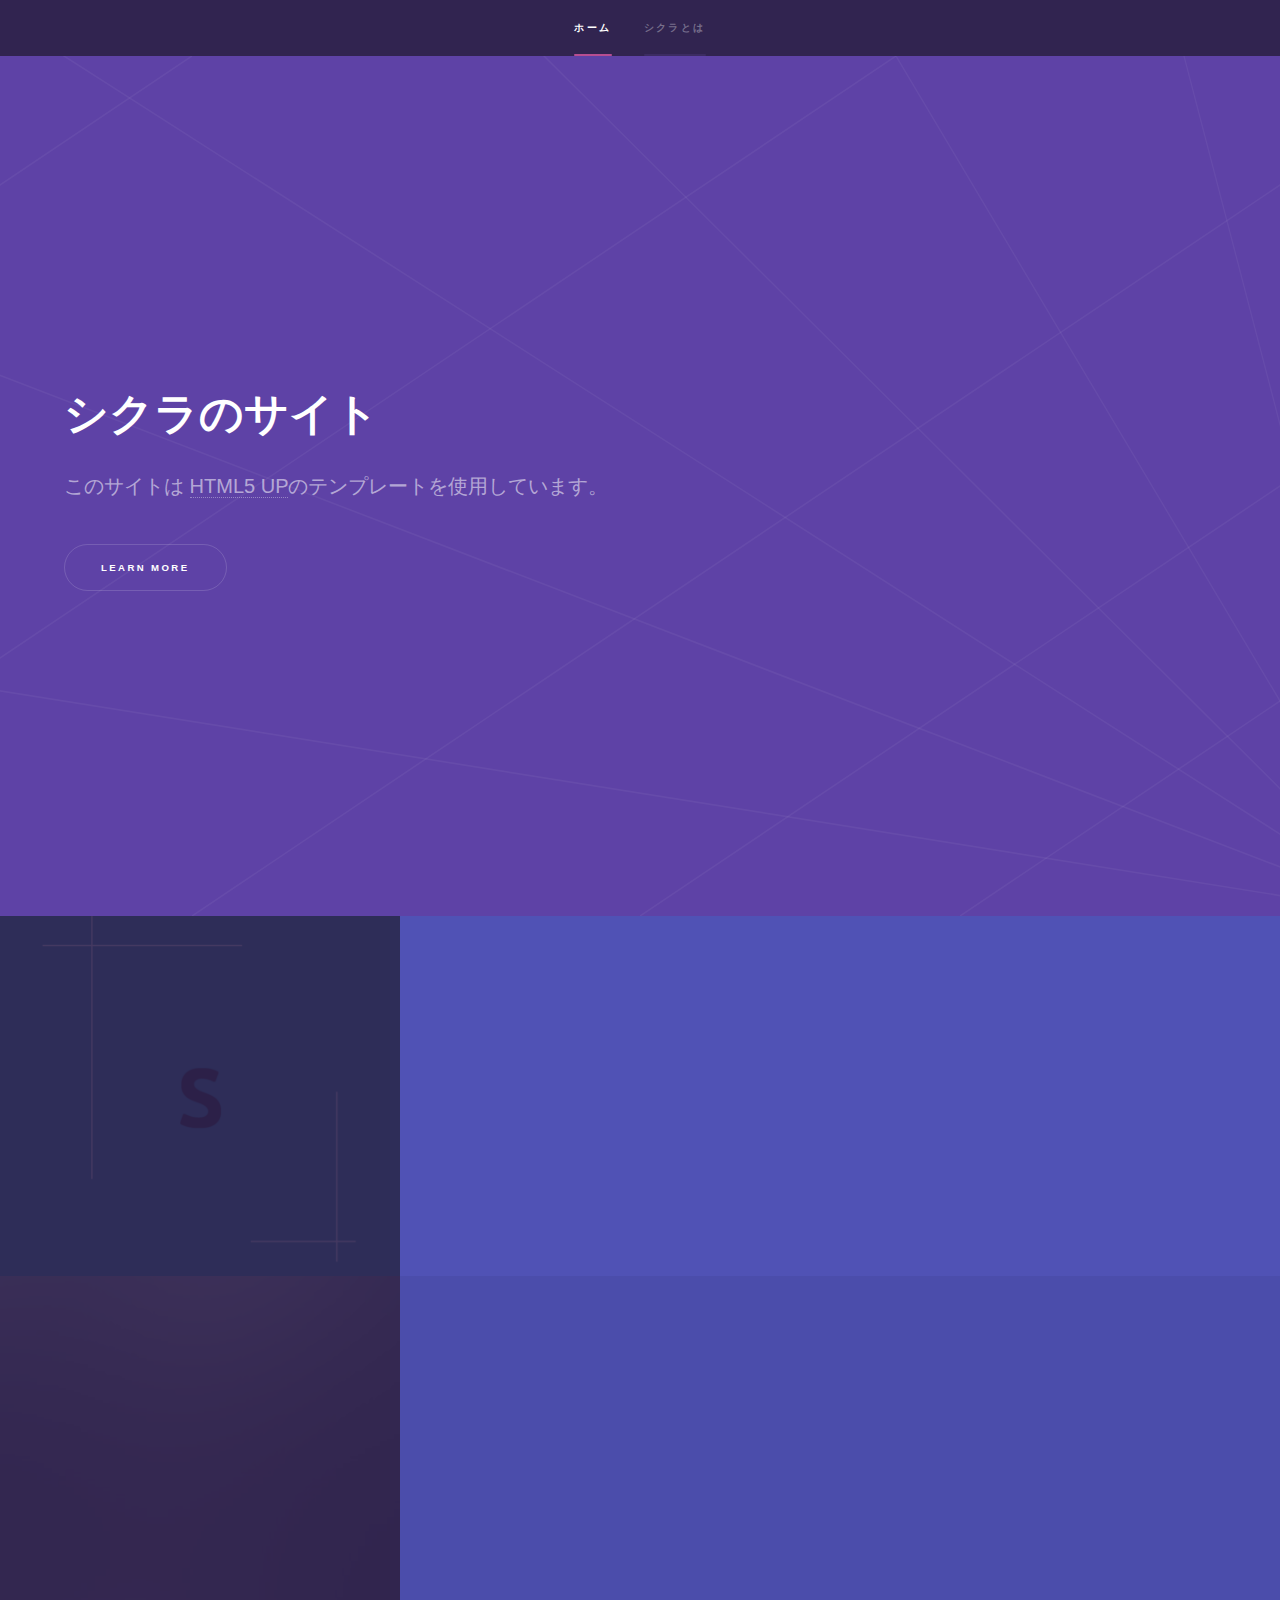
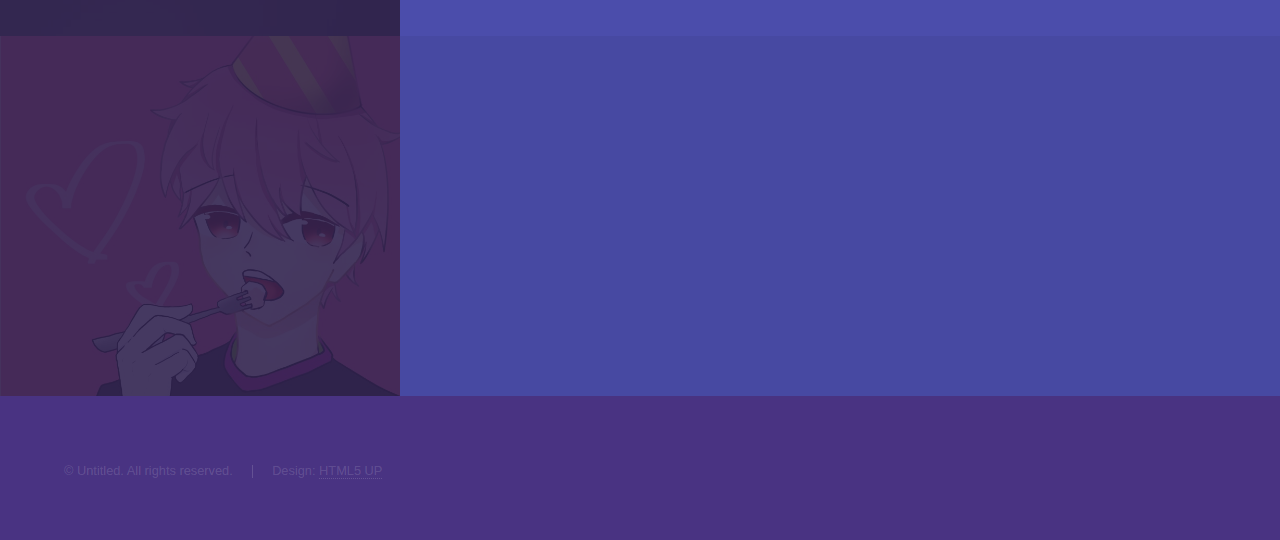
<file: index.html>
<!DOCTYPE HTML>
<!--
	Hyperspace by HTML5 UP
	html5up.net | @ajlkn
	Free for personal and commercial use under the CCA 3.0 license (html5up.net/license)
-->
<html>
	<head>
		<title>Sikura</title>
		<meta charset="utf-8" />
		<meta name="viewport" content="width=device-width, initial-scale=1, user-scalable=no" />
		<link rel="stylesheet" href="assets/css/main.css" />
		<noscript><link rel="stylesheet" href="assets/css/noscript.css" /></noscript>
	</head>
	<body class="is-preload">

		<!-- Sidebar -->
			<section id="sidebar">
				<div class="inner">
					<nav>
						<ul>
							<li><a href="#intro">ホーム</a></li>
							<li><a href="#one">シクラとは</a></li>
						</ul>
					</nav>
				</div>
			</section>

		<!-- Wrapper -->
			<div id="wrapper">

				<!-- Intro -->
					<section id="intro" class="wrapper style1 fullscreen fade-up">
						<div class="inner">
							<h1>シクラのサイト</h1>
							<p>このサイトは <a href="http://html5up.net">HTML5 UP</a>のテンプレートを使用しています。</p>
							<ul class="actions">
								<li><a href="#one" class="button scrolly">Learn more</a></li>
							</ul>
						</div>
					</section>

				<!-- One -->
					<section id="one" class="wrapper style2 spotlights">
						<section>
							<a href="#" class="image"><img src="images/icon.png" alt="" data-position="center center" /></a>
							<div class="content">
								<div class="inner">
									<h2>シクラ</h2>
									<p>そこら辺にいるネット活動をしている一般人</p>
								</div>
							</div>
						</section>
						<section>
							<a href="#" class="image"><img src="images/pic02.jpg" alt="" data-position="top center" /></a>
							<div class="content">
								<div class="inner">
									<h2>活動場</h2>
									<p>YouTubeとTwitter、Mirrativ、Github(あんま使わない)などで活動している</p>
									<ul class="actions">
										<li><a href="netarea.html" class="button">Learn more</a></li>
									</ul>
								</div>
							</div>
						</section>
                                                <section>
							<a href="#" class="image"><img src="images/ED6BC554-BAB8-4AC9-B01A-A2738D87E5CD.png" alt="" data-position="top center" /></a>
							<div class="content">
								<div class="inner">
									<h2>イラスト</h2>
									<p>12/28私の誕生日の時にイラストをちゃのるさんが描いてくださいました。ありがとうございますm(_ _)m</p>
									<ul class="actions">
										<li><a href="Illust1.html" class="button">フルはこちら</a></li>
									</ul>
								</div>
							</div>
						</section>

					</section>
			</div>

		<!-- Footer -->
			<footer id="footer" class="wrapper style1-alt">
				<div class="inner">
					<ul class="menu">
						<li>&copy; Untitled. All rights reserved.</li><li>Design: <a href="http://html5up.net">HTML5 UP</a></li>
					</ul>
				</div>
			</footer>

		<!-- Scripts -->
			<script src="assets/js/jquery.min.js"></script>
			<script src="assets/js/jquery.scrollex.min.js"></script>
			<script src="assets/js/jquery.scrolly.min.js"></script>
			<script src="assets/js/browser.min.js"></script>
			<script src="assets/js/breakpoints.min.js"></script>
			<script src="assets/js/util.js"></script>
			<script src="assets/js/main.js"></script>

	</body>
</html>
</file>
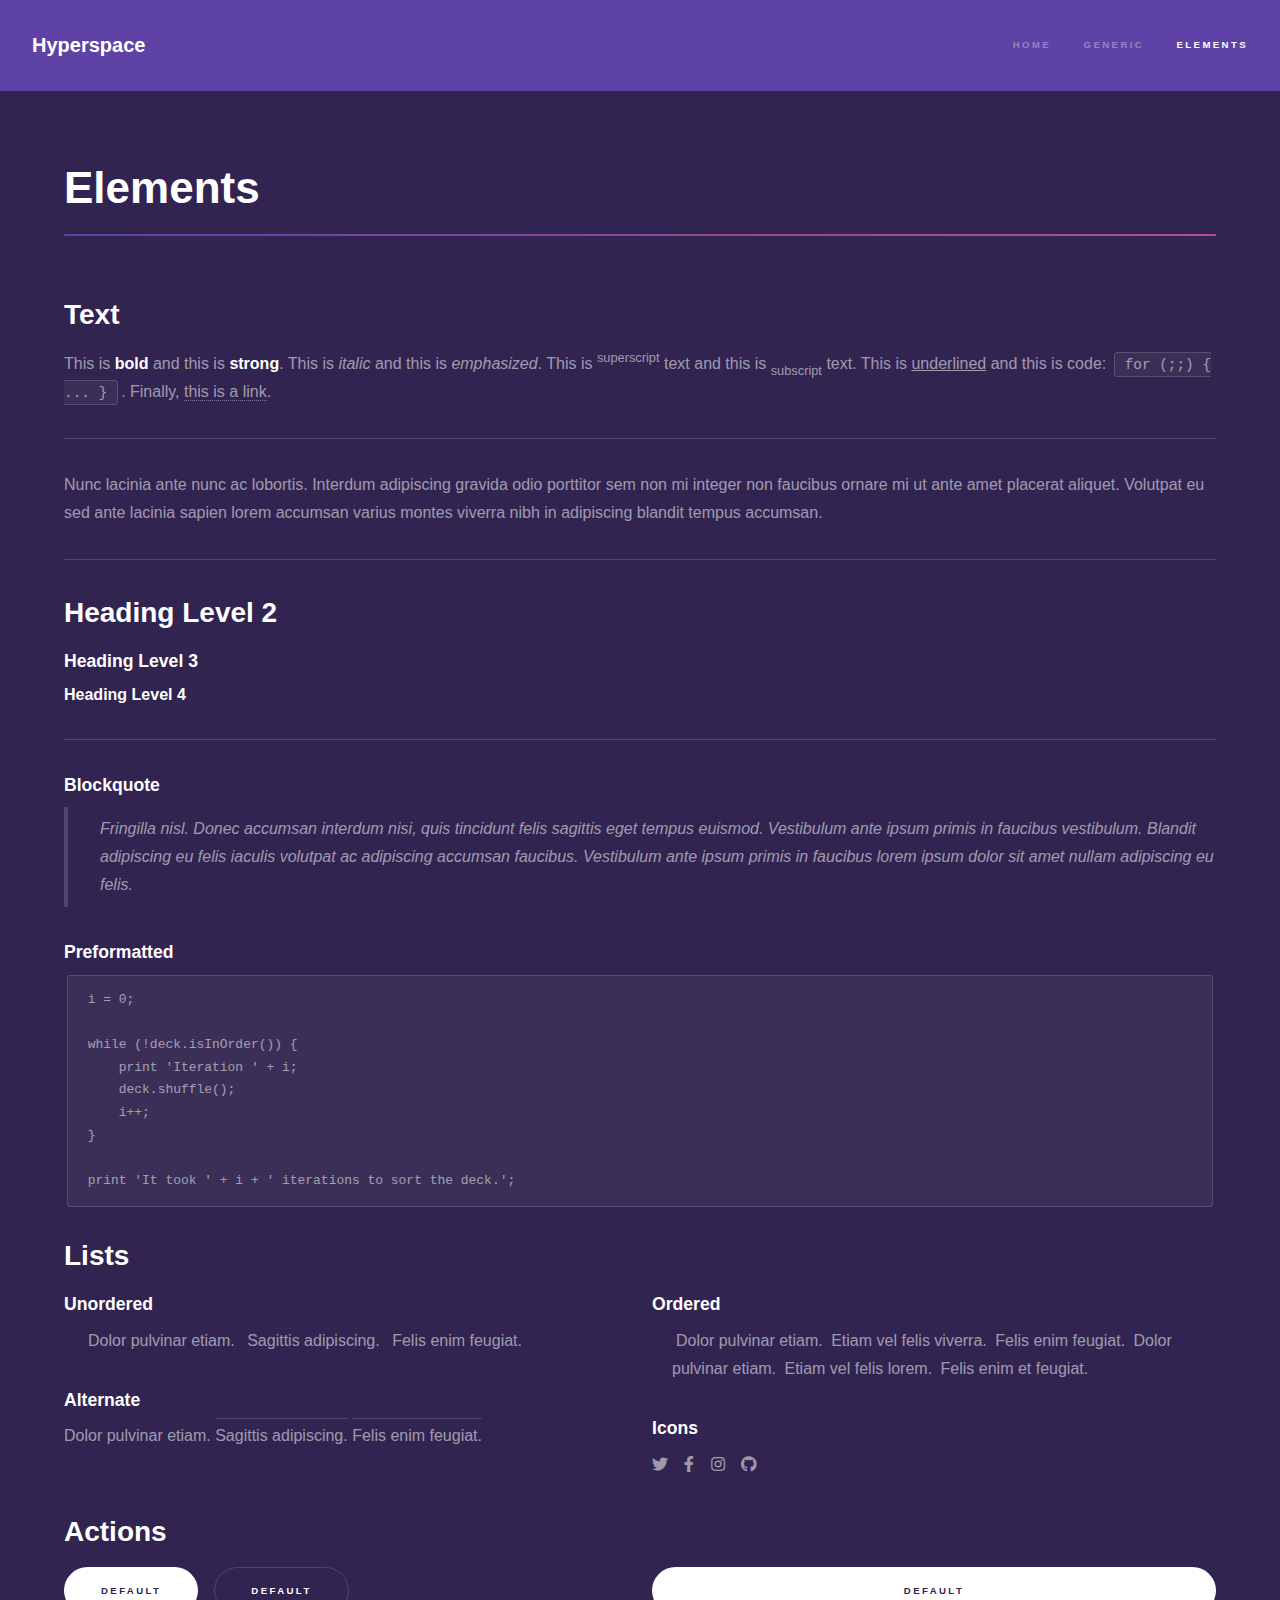
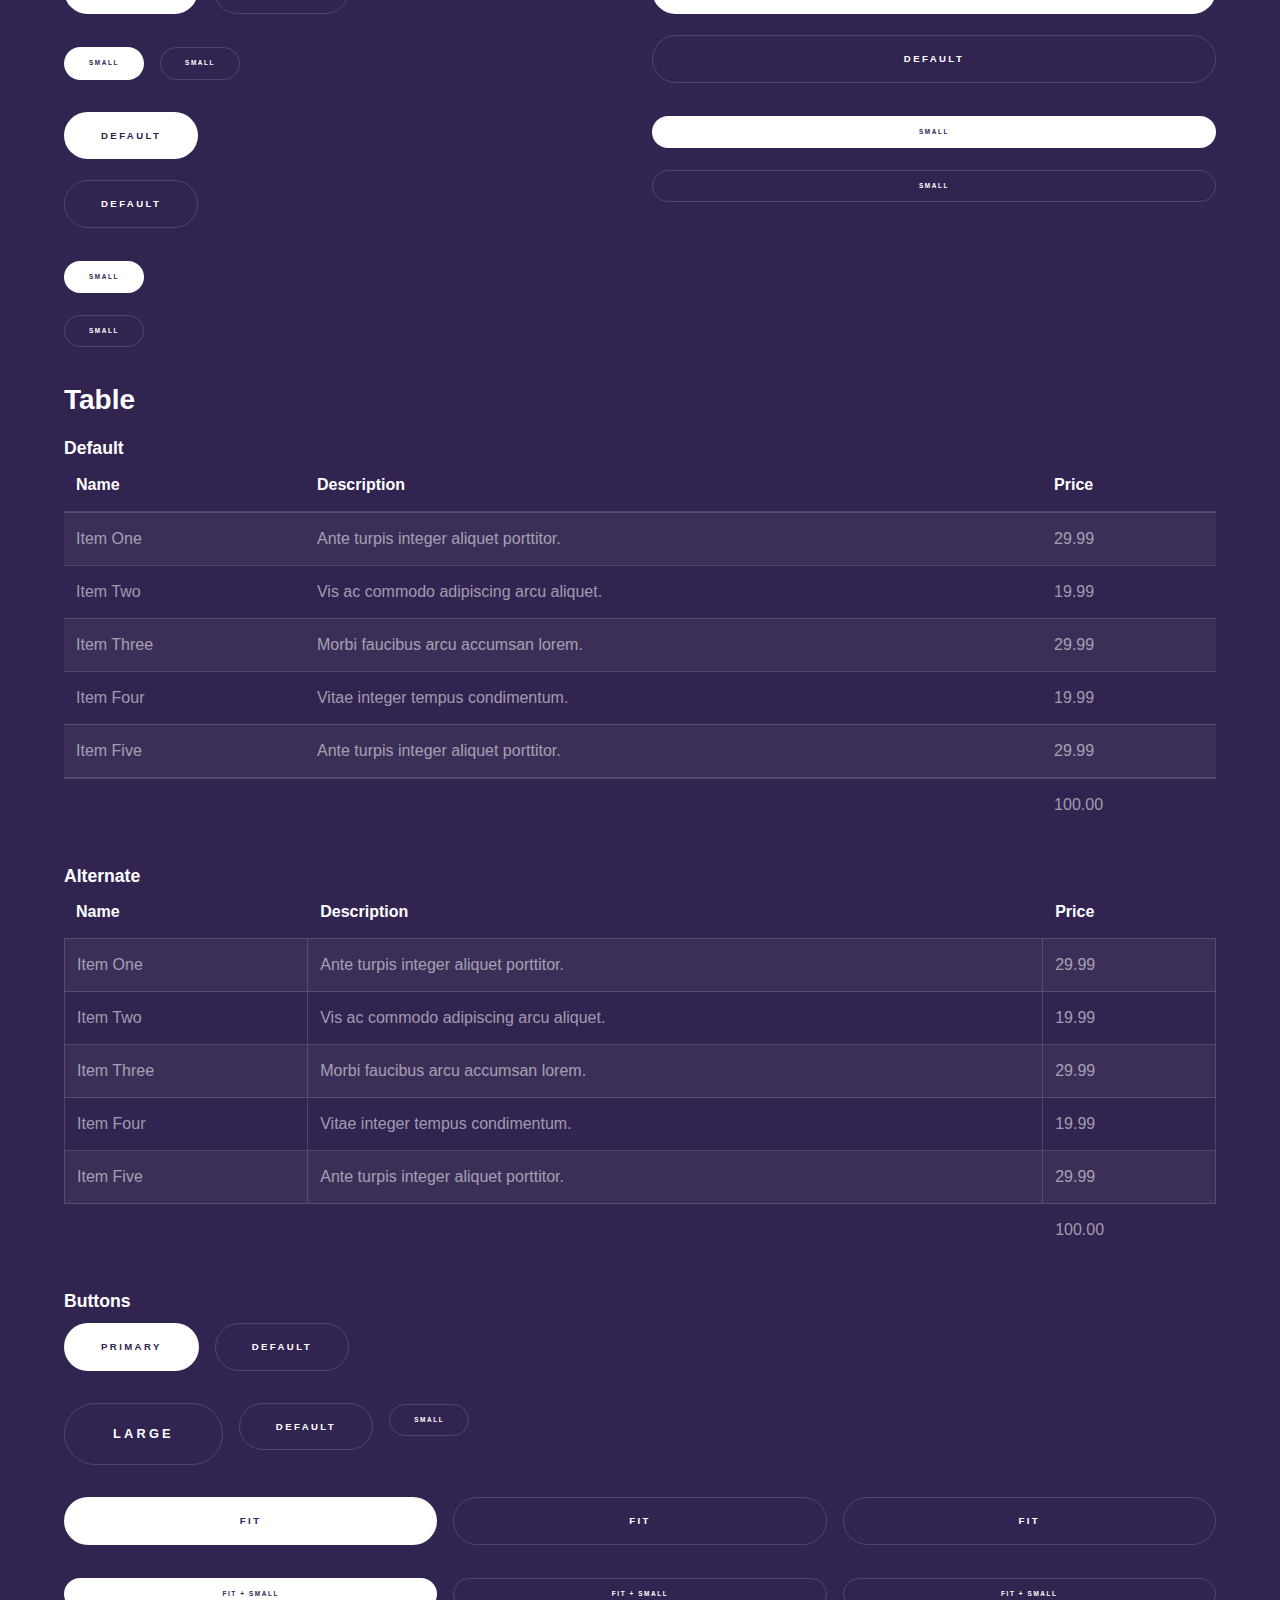
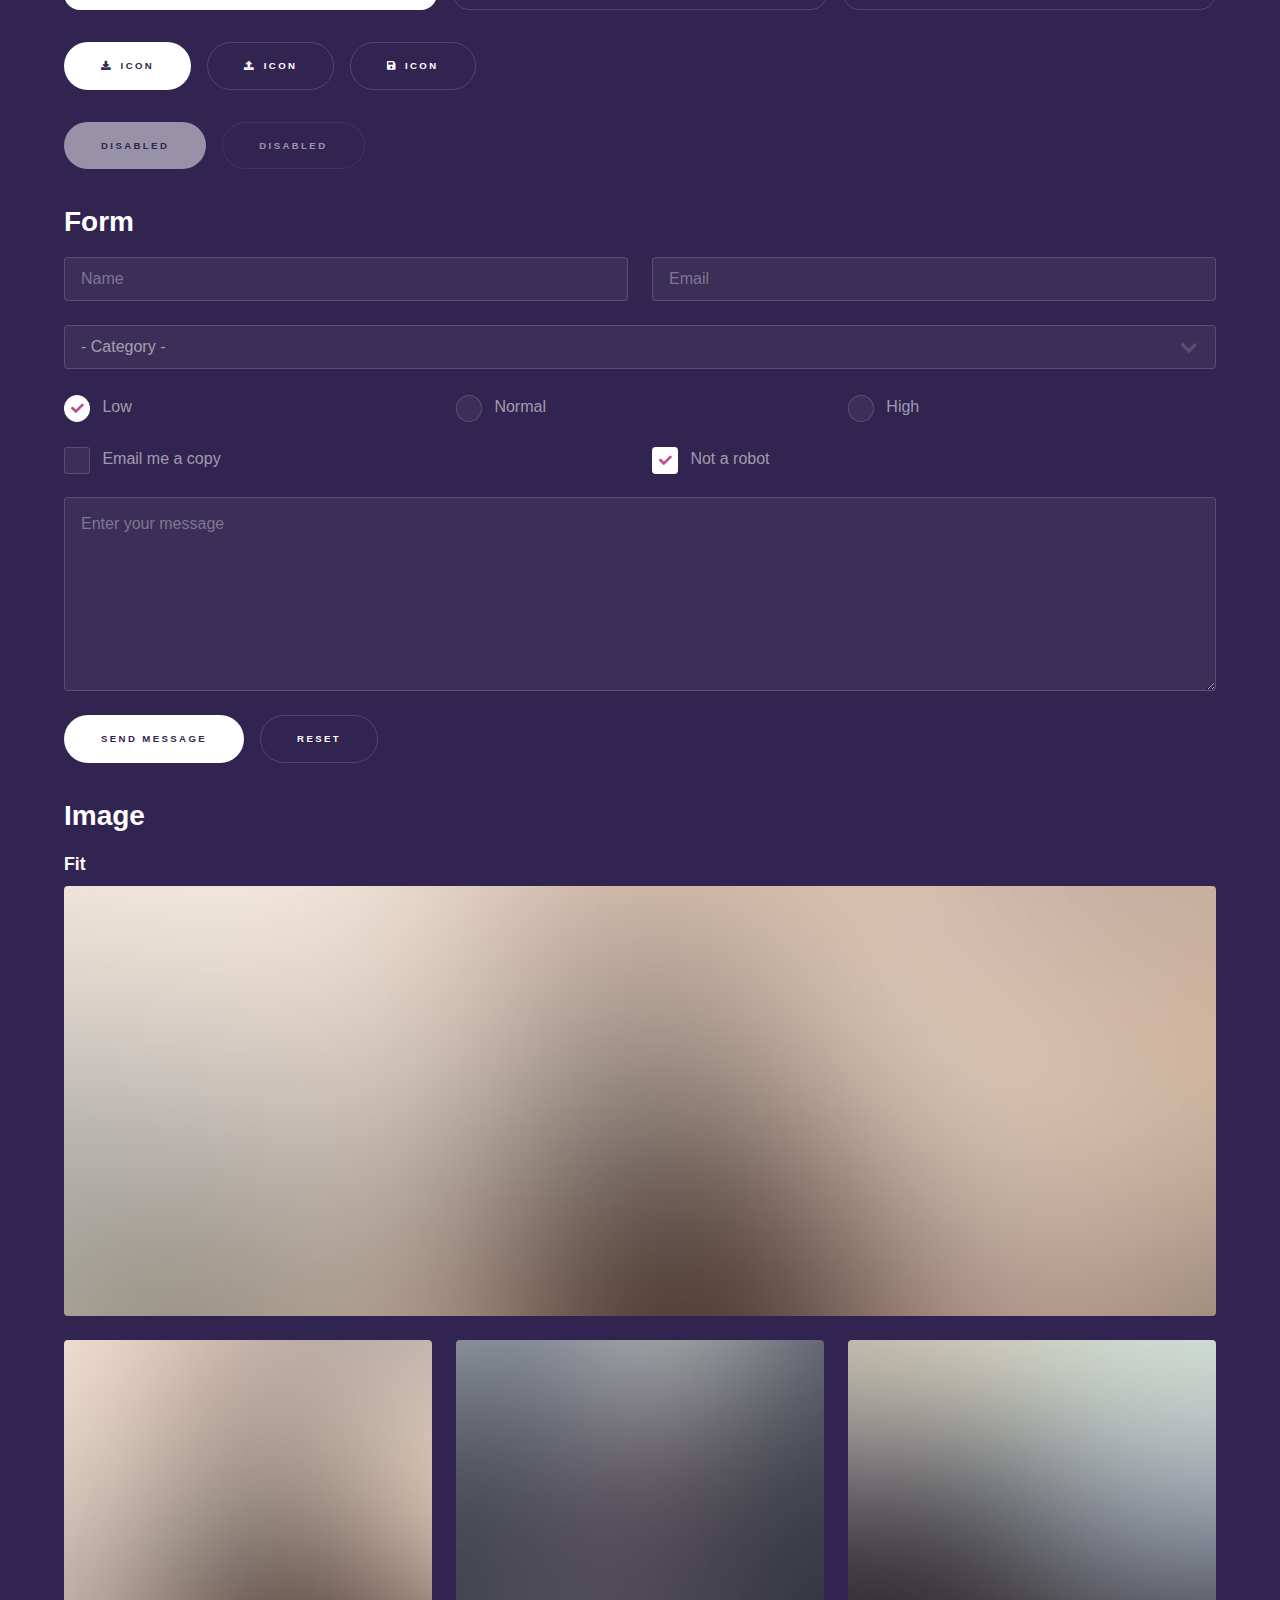
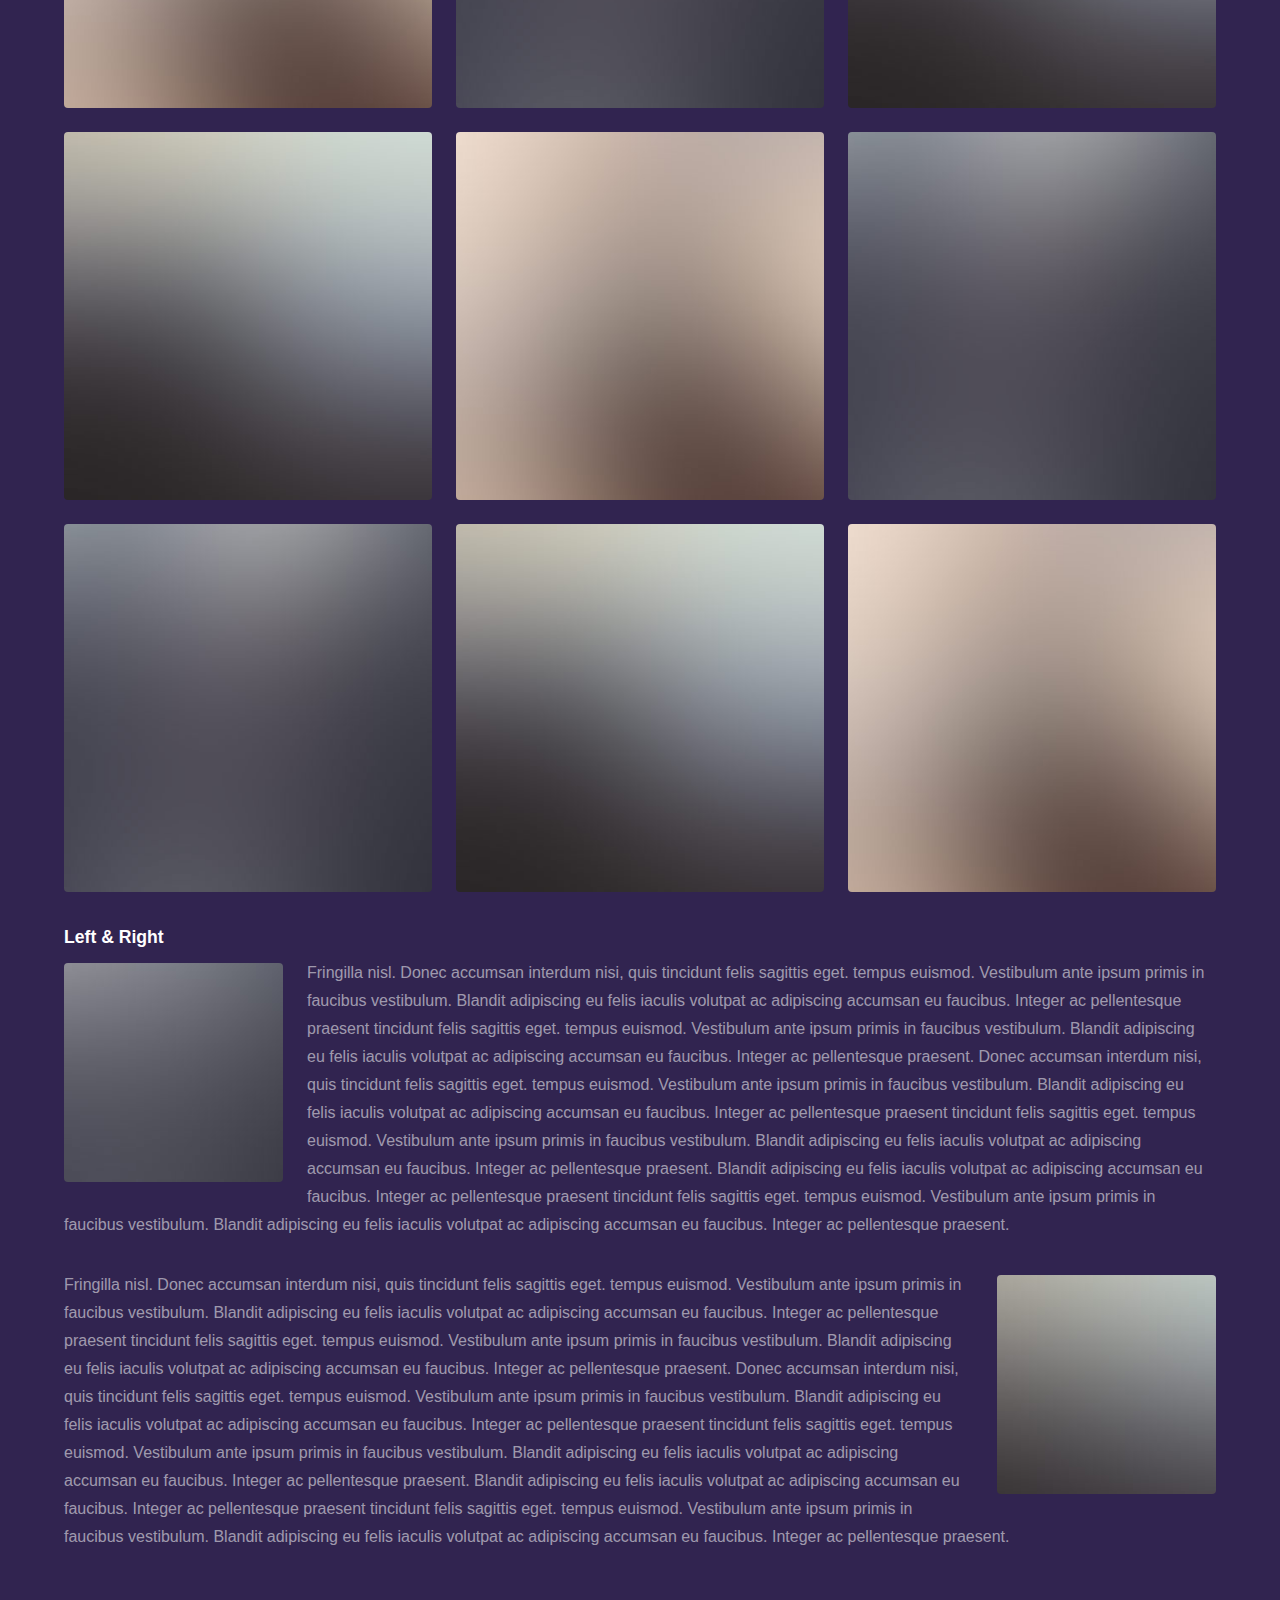
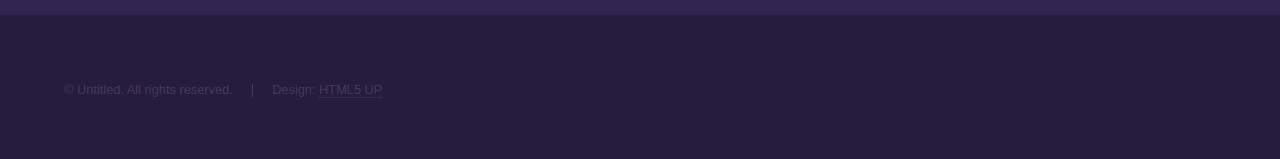
<file: elements.html>
<!DOCTYPE HTML>
<!--
	Hyperspace by HTML5 UP
	html5up.net | @ajlkn
	Free for personal and commercial use under the CCA 3.0 license (html5up.net/license)
-->
<html>
	<head>
		<title>Elements - Hyperspace by HTML5 UP</title>
		<meta charset="utf-8" />
		<meta name="viewport" content="width=device-width, initial-scale=1, user-scalable=no" />
		<link rel="stylesheet" href="assets/css/main.css" />
		<noscript><link rel="stylesheet" href="assets/css/noscript.css" /></noscript>
	</head>
	<body class="is-preload">

		<!-- Header -->
			<header id="header">
				<a href="index.html" class="title">Hyperspace</a>
				<nav>
					<ul>
						<li><a href="index.html">Home</a></li>
						<li><a href="generic.html">Generic</a></li>
						<li><a href="elements.html"  class="active">Elements</a></li>
					</ul>
				</nav>
			</header>

		<!-- Wrapper -->
			<div id="wrapper">

				<!-- Main -->
					<section id="main" class="wrapper">
						<div class="inner">
							<h1 class="major">Elements</h1>

							<!-- Text -->
								<section>
									<h2>Text</h2>
									<p>This is <b>bold</b> and this is <strong>strong</strong>. This is <i>italic</i> and this is <em>emphasized</em>.
									This is <sup>superscript</sup> text and this is <sub>subscript</sub> text.
									This is <u>underlined</u> and this is code: <code>for (;;) { ... }</code>. Finally, <a href="#">this is a link</a>.</p>
									<hr />
									<p>Nunc lacinia ante nunc ac lobortis. Interdum adipiscing gravida odio porttitor sem non mi integer non faucibus ornare mi ut ante amet placerat aliquet. Volutpat eu sed ante lacinia sapien lorem accumsan varius montes viverra nibh in adipiscing blandit tempus accumsan.</p>
									<hr />
									<h2>Heading Level 2</h2>
									<h3>Heading Level 3</h3>
									<h4>Heading Level 4</h4>
									<hr />
									<h3>Blockquote</h3>
									<blockquote>Fringilla nisl. Donec accumsan interdum nisi, quis tincidunt felis sagittis eget tempus euismod. Vestibulum ante ipsum primis in faucibus vestibulum. Blandit adipiscing eu felis iaculis volutpat ac adipiscing accumsan faucibus. Vestibulum ante ipsum primis in faucibus lorem ipsum dolor sit amet nullam adipiscing eu felis.</blockquote>
									<h3>Preformatted</h3>
									<pre><code>i = 0;

while (!deck.isInOrder()) {
    print 'Iteration ' + i;
    deck.shuffle();
    i++;
}

print 'It took ' + i + ' iterations to sort the deck.';</code></pre>
								</section>

							<!-- Lists -->
								<section>
									<h2>Lists</h2>
									<div class="row">
										<div class="col-6 col-12-medium">
											<h3>Unordered</h3>
											<ul>
												<li>Dolor pulvinar etiam.</li>
												<li>Sagittis adipiscing.</li>
												<li>Felis enim feugiat.</li>
											</ul>
											<h3>Alternate</h3>
											<ul class="alt">
												<li>Dolor pulvinar etiam.</li>
												<li>Sagittis adipiscing.</li>
												<li>Felis enim feugiat.</li>
											</ul>
										</div>
										<div class="col-6 col-12-medium">
											<h3>Ordered</h3>
											<ol>
												<li>Dolor pulvinar etiam.</li>
												<li>Etiam vel felis viverra.</li>
												<li>Felis enim feugiat.</li>
												<li>Dolor pulvinar etiam.</li>
												<li>Etiam vel felis lorem.</li>
												<li>Felis enim et feugiat.</li>
											</ol>
											<h3>Icons</h3>
											<ul class="icons">
												<li><a href="#" class="icon brands fa-twitter"><span class="label">Twitter</span></a></li>
												<li><a href="#" class="icon brands fa-facebook-f"><span class="label">Facebook</span></a></li>
												<li><a href="#" class="icon brands fa-instagram"><span class="label">Instagram</span></a></li>
												<li><a href="#" class="icon brands fa-github"><span class="label">Github</span></a></li>
											</ul>
										</div>
									</div>
									<h2>Actions</h2>
									<div class="row">
										<div class="col-6 col-12-medium">
											<ul class="actions">
												<li><a href="#" class="button primary">Default</a></li>
												<li><a href="#" class="button">Default</a></li>
											</ul>
											<ul class="actions small">
												<li><a href="#" class="button primary small">Small</a></li>
												<li><a href="#" class="button small">Small</a></li>
											</ul>
											<ul class="actions stacked">
												<li><a href="#" class="button primary">Default</a></li>
												<li><a href="#" class="button">Default</a></li>
											</ul>
											<ul class="actions stacked">
												<li><a href="#" class="button primary small">Small</a></li>
												<li><a href="#" class="button small">Small</a></li>
											</ul>
										</div>
										<div class="col-6 col-12-medium">
											<ul class="actions stacked">
												<li><a href="#" class="button primary fit">Default</a></li>
												<li><a href="#" class="button fit">Default</a></li>
											</ul>
											<ul class="actions stacked">
												<li><a href="#" class="button primary small fit">Small</a></li>
												<li><a href="#" class="button small fit">Small</a></li>
											</ul>
										</div>
									</div>
								</section>

							<!-- Table -->
								<section>
									<h2>Table</h2>
									<h3>Default</h3>
									<div class="table-wrapper">
										<table>
											<thead>
												<tr>
													<th>Name</th>
													<th>Description</th>
													<th>Price</th>
												</tr>
											</thead>
											<tbody>
												<tr>
													<td>Item One</td>
													<td>Ante turpis integer aliquet porttitor.</td>
													<td>29.99</td>
												</tr>
												<tr>
													<td>Item Two</td>
													<td>Vis ac commodo adipiscing arcu aliquet.</td>
													<td>19.99</td>
												</tr>
												<tr>
													<td>Item Three</td>
													<td> Morbi faucibus arcu accumsan lorem.</td>
													<td>29.99</td>
												</tr>
												<tr>
													<td>Item Four</td>
													<td>Vitae integer tempus condimentum.</td>
													<td>19.99</td>
												</tr>
												<tr>
													<td>Item Five</td>
													<td>Ante turpis integer aliquet porttitor.</td>
													<td>29.99</td>
												</tr>
											</tbody>
											<tfoot>
												<tr>
													<td colspan="2"></td>
													<td>100.00</td>
												</tr>
											</tfoot>
										</table>
									</div>

									<h3>Alternate</h3>
									<div class="table-wrapper">
										<table class="alt">
											<thead>
												<tr>
													<th>Name</th>
													<th>Description</th>
													<th>Price</th>
												</tr>
											</thead>
											<tbody>
												<tr>
													<td>Item One</td>
													<td>Ante turpis integer aliquet porttitor.</td>
													<td>29.99</td>
												</tr>
												<tr>
													<td>Item Two</td>
													<td>Vis ac commodo adipiscing arcu aliquet.</td>
													<td>19.99</td>
												</tr>
												<tr>
													<td>Item Three</td>
													<td> Morbi faucibus arcu accumsan lorem.</td>
													<td>29.99</td>
												</tr>
												<tr>
													<td>Item Four</td>
													<td>Vitae integer tempus condimentum.</td>
													<td>19.99</td>
												</tr>
												<tr>
													<td>Item Five</td>
													<td>Ante turpis integer aliquet porttitor.</td>
													<td>29.99</td>
												</tr>
											</tbody>
											<tfoot>
												<tr>
													<td colspan="2"></td>
													<td>100.00</td>
												</tr>
											</tfoot>
										</table>
									</div>
								</section>

							<!-- Buttons -->
								<section>
									<h3>Buttons</h3>
									<ul class="actions">
										<li><a href="#" class="button primary">Primary</a></li>
										<li><a href="#" class="button">Default</a></li>
									</ul>
									<ul class="actions">
										<li><a href="#" class="button large">Large</a></li>
										<li><a href="#" class="button">Default</a></li>
										<li><a href="#" class="button small">Small</a></li>
									</ul>
									<ul class="actions fit">
										<li><a href="#" class="button primary fit">Fit</a></li>
										<li><a href="#" class="button fit">Fit</a></li>
										<li><a href="#" class="button fit">Fit</a></li>
									</ul>
									<ul class="actions fit small">
										<li><a href="#" class="button primary fit small">Fit + Small</a></li>
										<li><a href="#" class="button fit small">Fit + Small</a></li>
										<li><a href="#" class="button fit small">Fit + Small</a></li>
									</ul>
									<ul class="actions">
										<li><a href="#" class="button primary icon solid fa-download">Icon</a></li>
										<li><a href="#" class="button icon solid fa-upload">Icon</a></li>
										<li><a href="#" class="button icon solid fa-save">Icon</a></li>
									</ul>
									<ul class="actions">
										<li><span class="button primary disabled">Disabled</span></li>
										<li><span class="button disabled">Disabled</span></li>
									</ul>
								</section>

							<!-- Form -->
								<section>
									<h2>Form</h2>
									<form method="post" action="#">
										<div class="row gtr-uniform">
											<div class="col-6 col-12-xsmall">
												<input type="text" name="demo-name" id="demo-name" value="" placeholder="Name" />
											</div>
											<div class="col-6 col-12-xsmall">
												<input type="email" name="demo-email" id="demo-email" value="" placeholder="Email" />
											</div>
											<div class="col-12">
												<select name="demo-category" id="demo-category">
													<option value="">- Category -</option>
													<option value="1">Manufacturing</option>
													<option value="1">Shipping</option>
													<option value="1">Administration</option>
													<option value="1">Human Resources</option>
												</select>
											</div>
											<div class="col-4 col-12-small">
												<input type="radio" id="demo-priority-low" name="demo-priority" checked>
												<label for="demo-priority-low">Low</label>
											</div>
											<div class="col-4 col-12-small">
												<input type="radio" id="demo-priority-normal" name="demo-priority">
												<label for="demo-priority-normal">Normal</label>
											</div>
											<div class="col-4 col-12-small">
												<input type="radio" id="demo-priority-high" name="demo-priority">
												<label for="demo-priority-high">High</label>
											</div>
											<div class="col-6 col-12-small">
												<input type="checkbox" id="demo-copy" name="demo-copy">
												<label for="demo-copy">Email me a copy</label>
											</div>
											<div class="col-6 col-12-small">
												<input type="checkbox" id="demo-human" name="demo-human" checked>
												<label for="demo-human">Not a robot</label>
											</div>
											<div class="col-12">
												<textarea name="demo-message" id="demo-message" placeholder="Enter your message" rows="6"></textarea>
											</div>
											<div class="col-12">
												<ul class="actions">
													<li><input type="submit" value="Send Message" class="primary" /></li>
													<li><input type="reset" value="Reset" /></li>
												</ul>
											</div>
										</div>
									</form>
								</section>

							<!-- Image -->
								<section>
									<h2>Image</h2>
									<h3>Fit</h3>
									<div class="box alt">
										<div class="row gtr-uniform">
											<div class="col-12"><span class="image fit"><img src="images/pic04.jpg" alt="" /></span></div>
											<div class="col-4"><span class="image fit"><img src="images/pic01.jpg" alt="" /></span></div>
											<div class="col-4"><span class="image fit"><img src="images/pic02.jpg" alt="" /></span></div>
											<div class="col-4"><span class="image fit"><img src="images/pic03.jpg" alt="" /></span></div>
											<div class="col-4"><span class="image fit"><img src="images/pic03.jpg" alt="" /></span></div>
											<div class="col-4"><span class="image fit"><img src="images/pic01.jpg" alt="" /></span></div>
											<div class="col-4"><span class="image fit"><img src="images/pic02.jpg" alt="" /></span></div>
											<div class="col-4"><span class="image fit"><img src="images/pic02.jpg" alt="" /></span></div>
											<div class="col-4"><span class="image fit"><img src="images/pic03.jpg" alt="" /></span></div>
											<div class="col-4"><span class="image fit"><img src="images/pic01.jpg" alt="" /></span></div>
										</div>
									</div>
									<h3>Left &amp; Right</h3>
									<p><span class="image left"><img src="images/pic05.jpg" alt="" /></span>Fringilla nisl. Donec accumsan interdum nisi, quis tincidunt felis sagittis eget. tempus euismod. Vestibulum ante ipsum primis in faucibus vestibulum. Blandit adipiscing eu felis iaculis volutpat ac adipiscing accumsan eu faucibus. Integer ac pellentesque praesent tincidunt felis sagittis eget. tempus euismod. Vestibulum ante ipsum primis in faucibus vestibulum. Blandit adipiscing eu felis iaculis volutpat ac adipiscing accumsan eu faucibus. Integer ac pellentesque praesent. Donec accumsan interdum nisi, quis tincidunt felis sagittis eget. tempus euismod. Vestibulum ante ipsum primis in faucibus vestibulum. Blandit adipiscing eu felis iaculis volutpat ac adipiscing accumsan eu faucibus. Integer ac pellentesque praesent tincidunt felis sagittis eget. tempus euismod. Vestibulum ante ipsum primis in faucibus vestibulum. Blandit adipiscing eu felis iaculis volutpat ac adipiscing accumsan eu faucibus. Integer ac pellentesque praesent. Blandit adipiscing eu felis iaculis volutpat ac adipiscing accumsan eu faucibus. Integer ac pellentesque praesent tincidunt felis sagittis eget. tempus euismod. Vestibulum ante ipsum primis in faucibus vestibulum. Blandit adipiscing eu felis iaculis volutpat ac adipiscing accumsan eu faucibus. Integer ac pellentesque praesent.</p>
									<p><span class="image right"><img src="images/pic06.jpg" alt="" /></span>Fringilla nisl. Donec accumsan interdum nisi, quis tincidunt felis sagittis eget. tempus euismod. Vestibulum ante ipsum primis in faucibus vestibulum. Blandit adipiscing eu felis iaculis volutpat ac adipiscing accumsan eu faucibus. Integer ac pellentesque praesent tincidunt felis sagittis eget. tempus euismod. Vestibulum ante ipsum primis in faucibus vestibulum. Blandit adipiscing eu felis iaculis volutpat ac adipiscing accumsan eu faucibus. Integer ac pellentesque praesent. Donec accumsan interdum nisi, quis tincidunt felis sagittis eget. tempus euismod. Vestibulum ante ipsum primis in faucibus vestibulum. Blandit adipiscing eu felis iaculis volutpat ac adipiscing accumsan eu faucibus. Integer ac pellentesque praesent tincidunt felis sagittis eget. tempus euismod. Vestibulum ante ipsum primis in faucibus vestibulum. Blandit adipiscing eu felis iaculis volutpat ac adipiscing accumsan eu faucibus. Integer ac pellentesque praesent. Blandit adipiscing eu felis iaculis volutpat ac adipiscing accumsan eu faucibus. Integer ac pellentesque praesent tincidunt felis sagittis eget. tempus euismod. Vestibulum ante ipsum primis in faucibus vestibulum. Blandit adipiscing eu felis iaculis volutpat ac adipiscing accumsan eu faucibus. Integer ac pellentesque praesent.</p>
								</section>

						</div>
					</section>

			</div>

		<!-- Footer -->
			<footer id="footer" class="wrapper alt">
				<div class="inner">
					<ul class="menu">
						<li>&copy; Untitled. All rights reserved.</li><li>Design: <a href="http://html5up.net">HTML5 UP</a></li>
					</ul>
				</div>
			</footer>

		<!-- Scripts -->
			<script src="assets/js/jquery.min.js"></script>
			<script src="assets/js/jquery.scrollex.min.js"></script>
			<script src="assets/js/jquery.scrolly.min.js"></script>
			<script src="assets/js/browser.min.js"></script>
			<script src="assets/js/breakpoints.min.js"></script>
			<script src="assets/js/util.js"></script>
			<script src="assets/js/main.js"></script>

	</body>
</html>
</file>
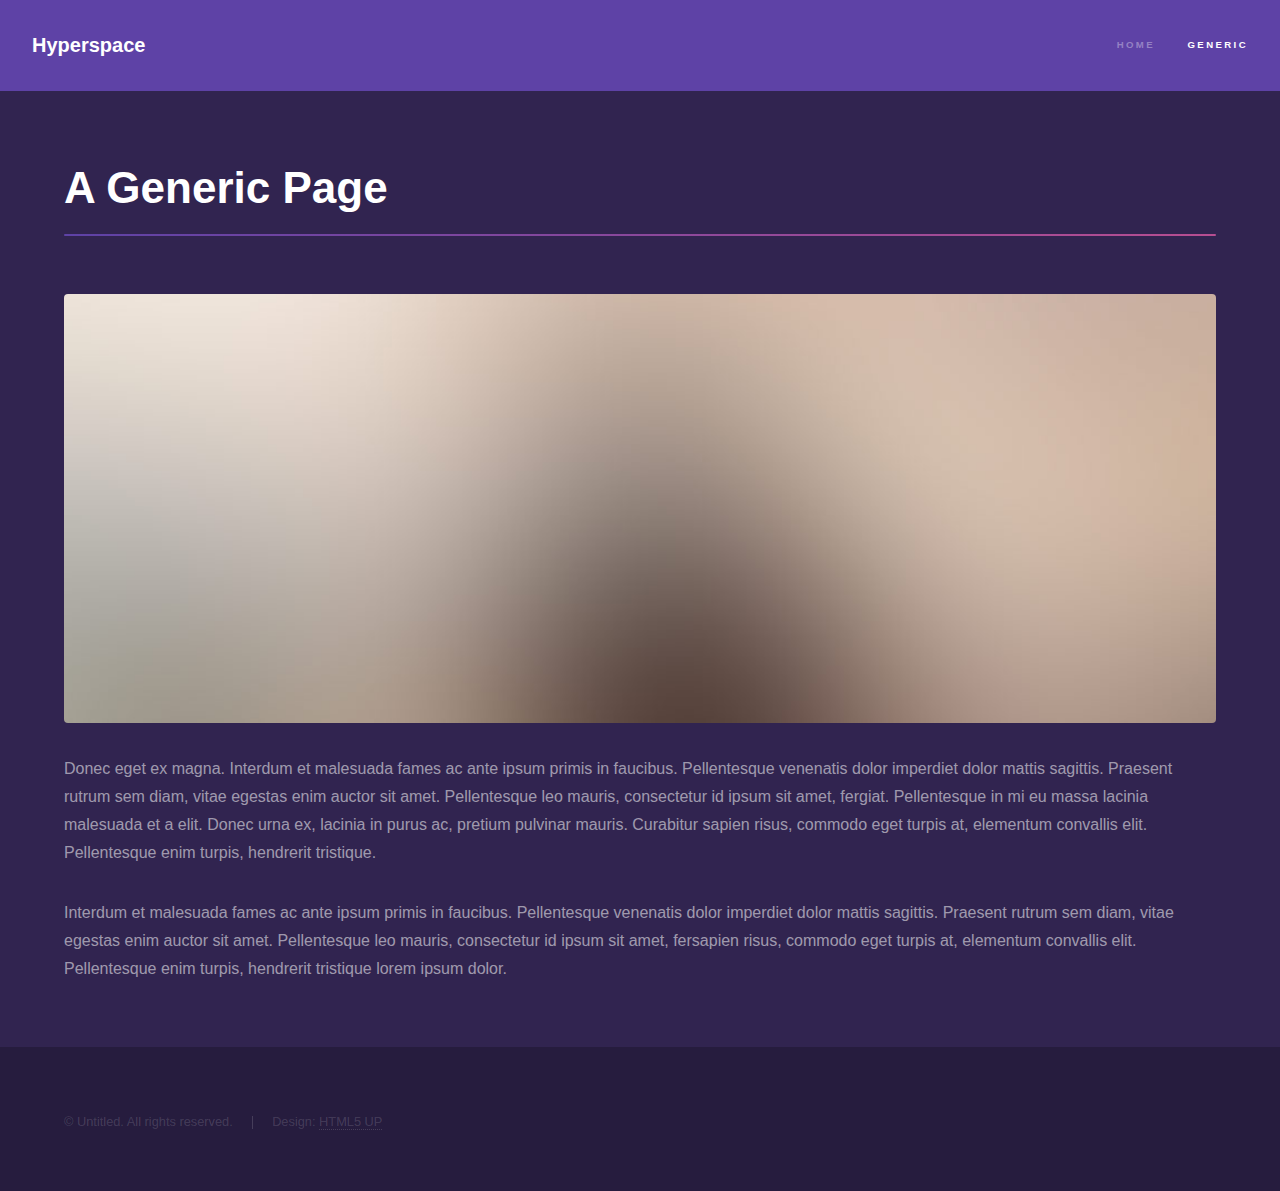
<file: generic.html>
<!DOCTYPE HTML>
<!--
	Hyperspace by HTML5 UP
	html5up.net | @ajlkn
	Free for personal and commercial use under the CCA 3.0 license (html5up.net/license)
-->
<html>
	<head>
		<title>Generic - Hyperspace by HTML5 UP</title>
		<meta charset="utf-8" />
		<meta name="viewport" content="width=device-width, initial-scale=1, user-scalable=no" />
		<link rel="stylesheet" href="assets/css/main.css" />
		<noscript><link rel="stylesheet" href="assets/css/noscript.css" /></noscript>
	</head>
	<body class="is-preload">

		<!-- Header -->
			<header id="header">
				<a href="index.html" class="title">Hyperspace</a>
				<nav>
					<ul>
						<li><a href="index.html">Home</a></li>
						<li><a href="generic.html" class="active">Generic</a></li>
					</ul>
				</nav>
			</header>

		<!-- Wrapper -->
			<div id="wrapper">

				<!-- Main -->
					<section id="main" class="wrapper">
						<div class="inner">
							<h1 class="major">A Generic Page</h1>
							<span class="image fit"><img src="images/pic04.jpg" alt="" /></span>
							<p>Donec eget ex magna. Interdum et malesuada fames ac ante ipsum primis in faucibus. Pellentesque venenatis dolor imperdiet dolor mattis sagittis. Praesent rutrum sem diam, vitae egestas enim auctor sit amet. Pellentesque leo mauris, consectetur id ipsum sit amet, fergiat. Pellentesque in mi eu massa lacinia malesuada et a elit. Donec urna ex, lacinia in purus ac, pretium pulvinar mauris. Curabitur sapien risus, commodo eget turpis at, elementum convallis elit. Pellentesque enim turpis, hendrerit tristique.</p>
							<p>Interdum et malesuada fames ac ante ipsum primis in faucibus. Pellentesque venenatis dolor imperdiet dolor mattis sagittis. Praesent rutrum sem diam, vitae egestas enim auctor sit amet. Pellentesque leo mauris, consectetur id ipsum sit amet, fersapien risus, commodo eget turpis at, elementum convallis elit. Pellentesque enim turpis, hendrerit tristique lorem ipsum dolor.</p>
						</div>
					</section>

			</div>

		<!-- Footer -->
			<footer id="footer" class="wrapper alt">
				<div class="inner">
					<ul class="menu">
						<li>&copy; Untitled. All rights reserved.</li><li>Design: <a href="http://html5up.net">HTML5 UP</a></li>
					</ul>
				</div>
			</footer>

		<!-- Scripts -->
			<script src="assets/js/jquery.min.js"></script>
			<script src="assets/js/jquery.scrollex.min.js"></script>
			<script src="assets/js/jquery.scrolly.min.js"></script>
			<script src="assets/js/browser.min.js"></script>
			<script src="assets/js/breakpoints.min.js"></script>
			<script src="assets/js/util.js"></script>
			<script src="assets/js/main.js"></script>

	</body>
</html>
</file>
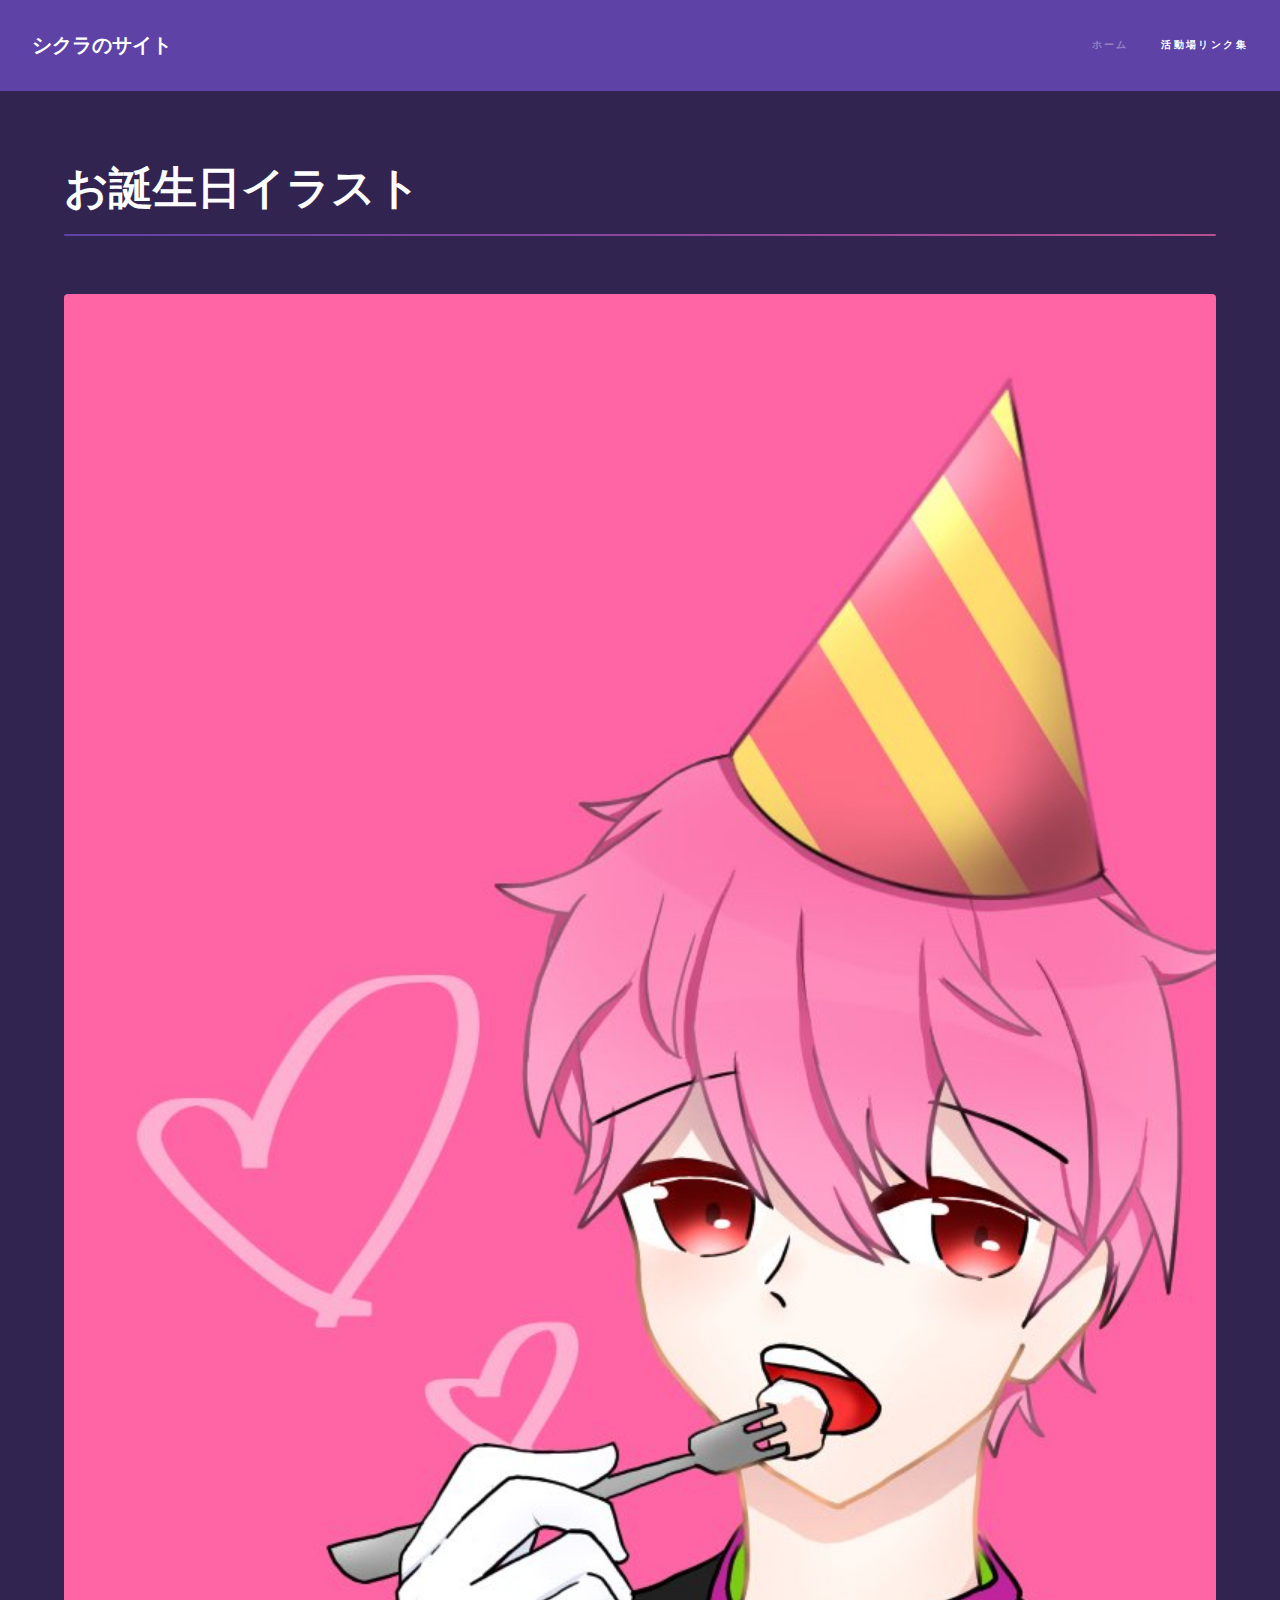
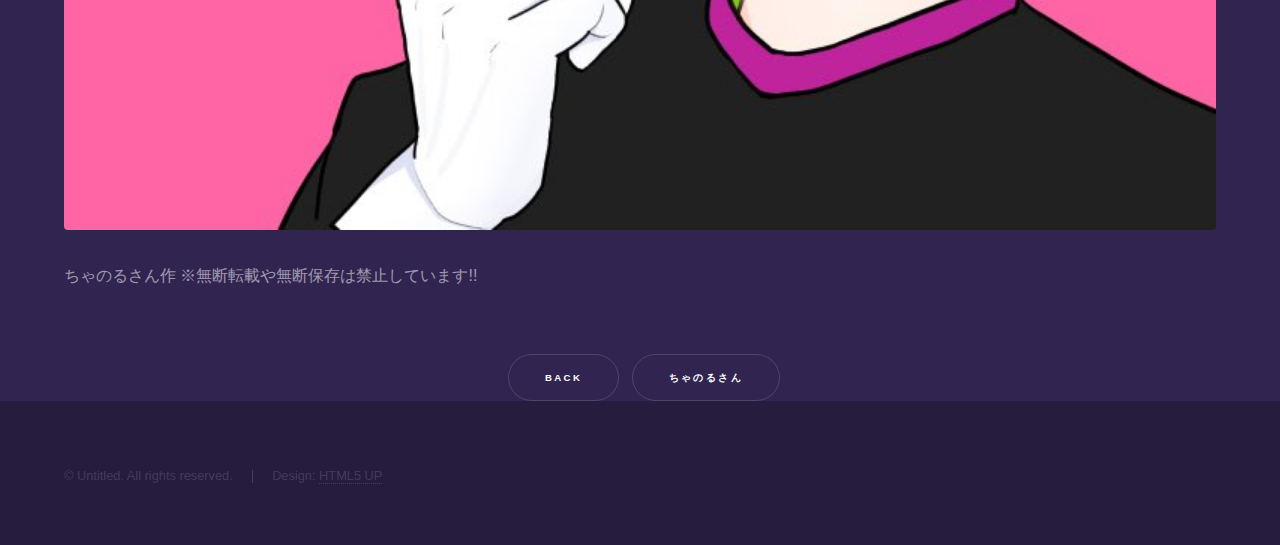
<file: Illust1.html>
<!DOCTYPE HTML>
<!--
	Hyperspace by HTML5 UP
	html5up.net | @ajlkn
	Free for personal and commercial use under the CCA 3.0 license (html5up.net/license)
-->
<html>
	<head>
		<title>活動場リンク集</title>
		<meta charset="utf-8" />
		<meta name="viewport" content="width=device-width, initial-scale=1, user-scalable=no" />
		<link rel="stylesheet" href="assets/css/main.css" />
		<noscript><link rel="stylesheet" href="assets/css/noscript.css" /></noscript>
	</head>
	<body class="is-preload">

		<!-- Header -->
			<header id="header">
				<a href="index.html" class="title">シクラのサイト</a>
				<nav>
					<ul>
						<li><a href="index.html">ホーム</a></li>
						<li><a href="netarea.html" class="active">活動場リンク集</a></li>
					</ul>
				</nav>
			</header>

		<!-- Wrapper -->
			<div id="wrapper">

				<!-- Main -->
					<section id="main" class="wrapper">
						<div class="inner">
							<h1 class="major">お誕生日イラスト</h1>
							<span class="image fit"><img src="images/8328F90A-AFE5-4480-8B44-2065BB53BC65.jpeg" alt="誕生日イラスト" /></span>
							<p>ちゃのるさん作 ※無断転載や無断保存は禁止しています!!</p>
						</div>
						<ul style="list-style: none; padding-left: 0;" class="tyu" style="position: relativ; top:10px;">
                                                        <li><a href="index.html" class="button">Back</a></li>
                                                        <li><a href="https://twitter.com/chanoru_0428" class="button">ちゃのるさん</a></li>
						</ul>
					</section>

			</div>

		<!-- Footer -->
			<footer id="footer" class="wrapper alt">
				<div class="inner">
					<ul class="menu">
						<li>&copy; Untitled. All rights reserved.</li><li>Design: <a href="http://html5up.net">HTML5 UP</a></li>
					</ul>
				</div>
			</footer>

		<!-- Scripts -->
			<script src="assets/js/jquery.min.js"></script>
			<script src="assets/js/jquery.scrollex.min.js"></script>
			<script src="assets/js/jquery.scrolly.min.js"></script>
			<script src="assets/js/browser.min.js"></script>
			<script src="assets/js/breakpoints.min.js"></script>
			<script src="assets/js/util.js"></script>
			<script src="assets/js/main.js"></script>

	</body>
</html>
</file>
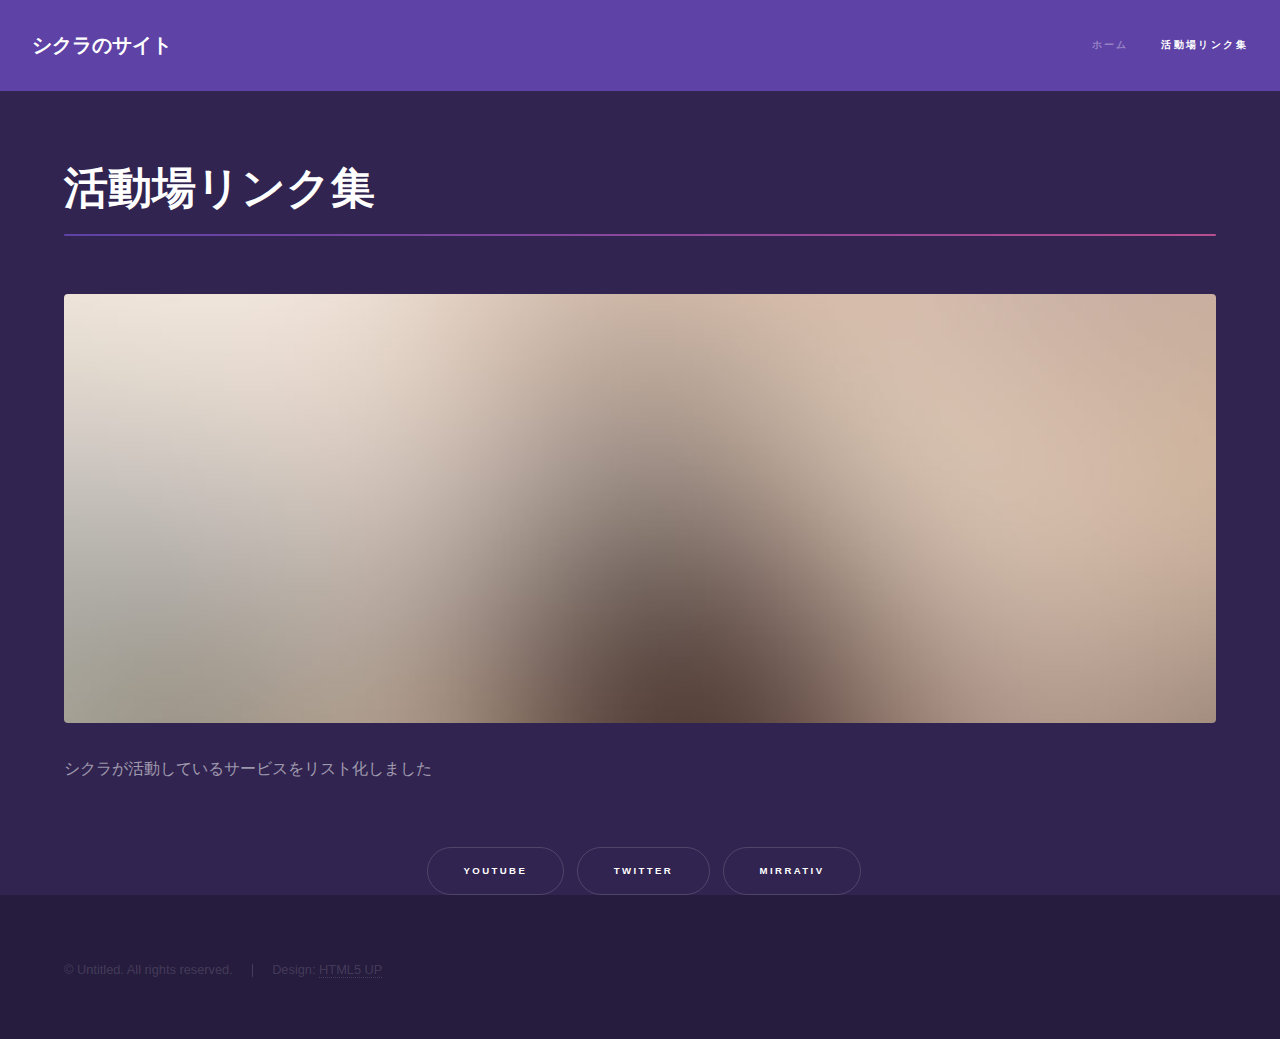
<file: netarea.html>
<!DOCTYPE HTML>
<!--
	Hyperspace by HTML5 UP
	html5up.net | @ajlkn
	Free for personal and commercial use under the CCA 3.0 license (html5up.net/license)
-->
<html>
	<head>
		<title>活動場リンク集</title>
		<meta charset="utf-8" />
		<meta name="viewport" content="width=device-width, initial-scale=1, user-scalable=no" />
		<link rel="stylesheet" href="assets/css/main.css" />
		<noscript><link rel="stylesheet" href="assets/css/noscript.css" /></noscript>
	</head>
	<body class="is-preload">

		<!-- Header -->
			<header id="header">
				<a href="index.html" class="title">シクラのサイト</a>
				<nav>
					<ul>
						<li><a href="index.html">ホーム</a></li>
						<li><a href="netarea.html" class="active">活動場リンク集</a></li>
					</ul>
				</nav>
			</header>

		<!-- Wrapper -->
			<div id="wrapper">

				<!-- Main -->
					<section id="main" class="wrapper">
						<div class="inner">
							<h1 class="major">活動場リンク集</h1>
							<span class="image fit"><img src="images/pic04.jpg" alt="" /></span>
							<p>シクラが活動しているサービスをリスト化しました</p>
						</div>
						<ul style="list-style: none; padding-left: 0;" class="tyu">
							<li><a href="https://www.youtube.com/channel/UCMSai_qaSEuayuv-rPlnVYw" class="button">YouTube</a></li>
							<li><a href="https://twitter.com/Sikura_Zone" class="button">Twitter</a></li>
							<li><a href="https://www.mirrativ.com/user/2473177" class="button">Mirrativ</a></li>
						</ul>
					</section>

			</div>

		<!-- Footer -->
			<footer id="footer" class="wrapper alt">
				<div class="inner">
					<ul class="menu">
						<li>&copy; Untitled. All rights reserved.</li><li>Design: <a href="http://html5up.net">HTML5 UP</a></li>
					</ul>
				</div>
			</footer>

		<!-- Scripts -->
			<script src="assets/js/jquery.min.js"></script>
			<script src="assets/js/jquery.scrollex.min.js"></script>
			<script src="assets/js/jquery.scrolly.min.js"></script>
			<script src="assets/js/browser.min.js"></script>
			<script src="assets/js/breakpoints.min.js"></script>
			<script src="assets/js/util.js"></script>
			<script src="assets/js/main.js"></script>

	</body>
</html>
</file>
<file: assets/css/noscript.css>
/*
	Hyperspace by HTML5 UP
	html5up.net | @ajlkn
	Free for personal and commercial use under the CCA 3.0 license (html5up.net/license)
*/

/* Spotlights */

	.spotlights > section > .image:before {
		opacity: 0 !important;
	}

	.spotlights > section > .content > .inner {
		-moz-transform: none !important;
		-webkit-transform: none !important;
		-ms-transform: none !important;
		transform: none !important;
		opacity: 1 !important;
	}

/* Wrapper */

	.wrapper > .inner {
		opacity: 1 !important;
		-moz-transform: none !important;
		-webkit-transform: none !important;
		-ms-transform: none !important;
		transform: none !important;
	}

/* Sidebar */

	#sidebar > .inner {
		opacity: 1 !important;
	}

	#sidebar nav > ul > li {
		-moz-transform: none !important;
		-webkit-transform: none !important;
		-ms-transform: none !important;
		transform: none !important;
		opacity: 1 !important;
	}
</file>
<file: assets/css/main.css>
@import url(fontawesome-all.min.css);

/*
	Hyperspace by HTML5 UP
	html5up.net | @ajlkn
	Free for personal and commercial use under the CCA 3.0 license (html5up.net/license)
*/

html, body, div, span, applet, object,
iframe, h1, h2, h3, h4, h5, h6, p, blockquote,
pre, a, abbr, acronym, address, big, cite,
code, del, dfn, em, img, ins, kbd, q, s, samp,
small, strike, strong, sub, sup, tt, var, b,
u, i, center, dl, dt, dd, ol, ul, li, fieldset,
form, label, legend, table, caption, tbody,
tfoot, thead, tr, th, td, article, aside,
canvas, details, embed, figure, figcaption,
footer, header, hgroup, menu, nav, output, ruby,
section, summary, time, mark, audio, video {
	margin: 0;
	padding: 0;
	border: 0;
	font-size: 100%;
	font: inherit;
	vertical-align: baseline;}

article, aside, details, figcaption, figure,
footer, header, hgroup, menu, nav, section {
	display: block;}

body {
	line-height: 1;
}

ol, ul {
	list-style: none;
}

blockquote, q {
	quotes: none;
}

	blockquote:before, blockquote:after, q:before, q:after {
		content: '';
		content: none;
	}

table {
	border-collapse: collapse;
	border-spacing: 0;
}

body {
	-webkit-text-size-adjust: none;
}

mark {
	background-color: transparent;
	color: inherit;
}

input::-moz-focus-inner {
	border: 0;
	padding: 0;
}

input, select, textarea {
	-moz-appearance: none;
	-webkit-appearance: none;
	-ms-appearance: none;
	appearance: none;
}

/* Basic */

	@-ms-viewport {
		width: device-width;
	}

	body {
		-ms-overflow-style: scrollbar;
	}

	@media screen and (max-width: 480px) {

		html, body {
			min-width: 320px;
		}

	}

	html {
		box-sizing: border-box;
	}

	*, *:before, *:after {
		box-sizing: inherit;
	}

	body {
		background: #312450;
	}

		body.is-preload *, body.is-preload *:before, body.is-preload *:after {
			-moz-animation: none !important;
			-webkit-animation: none !important;
			-ms-animation: none !important;
			animation: none !important;
			-moz-transition: none !important;
			-webkit-transition: none !important;
			-ms-transition: none !important;
			transition: none !important;
		}

/* Type */

	body, input, select, textarea {
		color: rgba(255, 255, 255, 0.55);
		font-family: Arial, Helvetica, sans-serif;
		font-size: 16.5pt;
		font-weight: normal;
		line-height: 1.75;
	}

		@media screen and (max-width: 1680px) {

			body, input, select, textarea {
				font-size: 13pt;
			}

		}

		@media screen and (max-width: 1280px) {

			body, input, select, textarea {
				font-size: 12pt;
			}

		}

		@media screen and (max-width: 360px) {

			body, input, select, textarea {
				font-size: 11pt;
			}

		}

	a {
		-moz-transition: color 0.2s ease, border-bottom-color 0.2s ease;
		-webkit-transition: color 0.2s ease, border-bottom-color 0.2s ease;
		-ms-transition: color 0.2s ease, border-bottom-color 0.2s ease;
		transition: color 0.2s ease, border-bottom-color 0.2s ease;
		border-bottom: dotted 1px rgba(255, 255, 255, 0.35);
		color: inherit;
		text-decoration: none;
	}

		a:hover {
			border-bottom-color: transparent;
			color: #ffffff;
		}

	strong, b {
		color: #ffffff;
		font-weight: bold;
	}

	em, i {
		font-style: italic;
	}

	p {
		margin: 0 0 2em 0;
	}

	h1, h2, h3, h4, h5, h6 {
		color: #ffffff;
		font-weight: bold;
		line-height: 1.5;
		margin: 0 0 0.5em 0;
	}

		h1 a, h2 a, h3 a, h4 a, h5 a, h6 a {
			color: inherit;
			text-decoration: none;
		}

	h1 {
		font-size: 2.75em;
	}

		h1.major {
			margin: 0 0 1.3em 0;
			position: relative;
			padding-bottom: 0.35em;
		}

			h1.major:after {
				background-image: -moz-linear-gradient(to right, #5e42a6, #b74e91);
				background-image: -webkit-linear-gradient(to right, #5e42a6, #b74e91);
				background-image: -ms-linear-gradient(to right, #5e42a6, #b74e91);
				background-image: linear-gradient(to right, #5e42a6, #b74e91);
				-moz-transition: max-width 0.2s ease;
				-webkit-transition: max-width 0.2s ease;
				-ms-transition: max-width 0.2s ease;
				transition: max-width 0.2s ease;
				border-radius: 0.2em;
				bottom: 0;
				content: '';
				height: 0.05em;
				position: absolute;
				right: 0;
				width: 100%;
			}

	h2 {
		font-size: 1.75em;
	}

	h3 {
		font-size: 1.1em;
	}

	h4 {
		font-size: 1em;
	}

	h5 {
		font-size: 0.8em;
	}

	h6 {
		font-size: 0.6em;
	}

	@media screen and (max-width: 736px) {

		h1 {
			font-size: 2em;
		}

		h2 {
			font-size: 1.25em;
		}

		h3 {
			font-size: 1em;
		}

		h4 {
			font-size: 0.8em;
		}

		h5 {
			font-size: 0.6em;
		}

		h6 {
			font-size: 0.6em;
		}

	}

	sub {
		font-size: 0.8em;
		position: relative;
		top: 0.5em;
	}

	sup {
		font-size: 0.8em;
		position: relative;
		top: -0.5em;
	}

	blockquote {
		border-left: solid 4px rgba(255, 255, 255, 0.15);
		font-style: italic;
		margin: 0 0 2em 0;
		padding: 0.5em 0 0.5em 2em;
	}

	code {
		background: rgba(255, 255, 255, 0.05);
		border-radius: 0.25em;
		border: solid 1px rgba(255, 255, 255, 0.15);
		font-family: "Courier New", monospace;
		font-size: 0.9em;
		margin: 0 0.25em;
		padding: 0.25em 0.65em;
	}

	pre {
		-webkit-overflow-scrolling: touch;
		font-family: "Courier New", monospace;
		font-size: 0.9em;
		margin: 0 0 2em 0;
	}

		pre code {
			display: block;
			line-height: 1.75em;
			padding: 1em 1.5em;
			overflow-x: auto;
		}

	hr {
		border: 0;
		border-bottom: solid 1px rgba(255, 255, 255, 0.15);
		margin: 2em 0;
	}

		hr.major {
			margin: 3em 0;
		}

	.align-left {
		text-align: left;
	}

	.align-center {
		text-align: center;
	}

	.align-right {
		text-align: right;
	}

/* Row */

	.row {
		display: flex;
		flex-wrap: wrap;
		box-sizing: border-box;
		align-items: stretch;
	}

		.row > * {
			box-sizing: border-box;
		}

		.row.gtr-uniform > * > :last-child {
			margin-bottom: 0;
		}

		.row.aln-left {
			justify-content: flex-start;
		}

		.row.aln-center {
			justify-content: center;
		}

		.row.aln-right {
			justify-content: flex-end;
		}

		.row.aln-top {
			align-items: flex-start;
		}

		.row.aln-middle {
			align-items: center;
		}

		.row.aln-bottom {
			align-items: flex-end;
		}

		.row > .imp {
			order: -1;
		}

		.row > .col-1 {
			width: 8.33333%;
		}

		.row > .off-1 {
			margin-left: 8.33333%;
		}

		.row > .col-2 {
			width: 16.66667%;
		}

		.row > .off-2 {
			margin-left: 16.66667%;
		}

		.row > .col-3 {
			width: 25%;
		}

		.row > .off-3 {
			margin-left: 25%;
		}

		.row > .col-4 {
			width: 33.33333%;
		}

		.row > .off-4 {
			margin-left: 33.33333%;
		}

		.row > .col-5 {
			width: 41.66667%;
		}

		.row > .off-5 {
			margin-left: 41.66667%;
		}

		.row > .col-6 {
			width: 50%;
		}

		.row > .off-6 {
			margin-left: 50%;
		}

		.row > .col-7 {
			width: 58.33333%;
		}

		.row > .off-7 {
			margin-left: 58.33333%;
		}

		.row > .col-8 {
			width: 66.66667%;
		}

		.row > .off-8 {
			margin-left: 66.66667%;
		}

		.row > .col-9 {
			width: 75%;
		}

		.row > .off-9 {
			margin-left: 75%;
		}

		.row > .col-10 {
			width: 83.33333%;
		}

		.row > .off-10 {
			margin-left: 83.33333%;
		}

		.row > .col-11 {
			width: 91.66667%;
		}

		.row > .off-11 {
			margin-left: 91.66667%;
		}

		.row > .col-12 {
			width: 100%;
		}

		.row > .off-12 {
			margin-left: 100%;
		}

		.row.gtr-0 {
			margin-top: 0;
			margin-left: 0em;
		}

			.row.gtr-0 > * {
				padding: 0 0 0 0em;
			}

			.row.gtr-0.gtr-uniform {
				margin-top: 0em;
			}

				.row.gtr-0.gtr-uniform > * {
					padding-top: 0em;
				}

		.row.gtr-25 {
			margin-top: 0;
			margin-left: -0.375em;
		}

			.row.gtr-25 > * {
				padding: 0 0 0 0.375em;
			}

			.row.gtr-25.gtr-uniform {
				margin-top: -0.375em;
			}

				.row.gtr-25.gtr-uniform > * {
					padding-top: 0.375em;
				}

		.row.gtr-50 {
			margin-top: 0;
			margin-left: -0.75em;
		}

			.row.gtr-50 > * {
				padding: 0 0 0 0.75em;
			}

			.row.gtr-50.gtr-uniform {
				margin-top: -0.75em;
			}

				.row.gtr-50.gtr-uniform > * {
					padding-top: 0.75em;
				}

		.row {
			margin-top: 0;
			margin-left: -1.5em;
		}

			.row > * {
				padding: 0 0 0 1.5em;
			}

			.row.gtr-uniform {
				margin-top: -1.5em;
			}

				.row.gtr-uniform > * {
					padding-top: 1.5em;
				}

		.row.gtr-150 {
			margin-top: 0;
			margin-left: -2.25em;
		}

			.row.gtr-150 > * {
				padding: 0 0 0 2.25em;
			}

			.row.gtr-150.gtr-uniform {
				margin-top: -2.25em;
			}

				.row.gtr-150.gtr-uniform > * {
					padding-top: 2.25em;
				}

		.row.gtr-200 {
			margin-top: 0;
			margin-left: -3em;
		}

			.row.gtr-200 > * {
				padding: 0 0 0 3em;
			}

			.row.gtr-200.gtr-uniform {
				margin-top: -3em;
			}

				.row.gtr-200.gtr-uniform > * {
					padding-top: 3em;
				}

		@media screen and (max-width: 1680px) {

			.row {
				display: flex;
				flex-wrap: wrap;
				box-sizing: border-box;
				align-items: stretch;
			}

				.row > * {
					box-sizing: border-box;
				}

				.row.gtr-uniform > * > :last-child {
					margin-bottom: 0;
				}

				.row.aln-left {
					justify-content: flex-start;
				}

				.row.aln-center {
					justify-content: center;
				}

				.row.aln-right {
					justify-content: flex-end;
				}

				.row.aln-top {
					align-items: flex-start;
				}

				.row.aln-middle {
					align-items: center;
				}

				.row.aln-bottom {
					align-items: flex-end;
				}

				.row > .imp-xlarge {
					order: -1;
				}

				.row > .col-1-xlarge {
					width: 8.33333%;
				}

				.row > .off-1-xlarge {
					margin-left: 8.33333%;
				}

				.row > .col-2-xlarge {
					width: 16.66667%;
				}

				.row > .off-2-xlarge {
					margin-left: 16.66667%;
				}

				.row > .col-3-xlarge {
					width: 25%;
				}

				.row > .off-3-xlarge {
					margin-left: 25%;
				}

				.row > .col-4-xlarge {
					width: 33.33333%;
				}

				.row > .off-4-xlarge {
					margin-left: 33.33333%;
				}

				.row > .col-5-xlarge {
					width: 41.66667%;
				}

				.row > .off-5-xlarge {
					margin-left: 41.66667%;
				}

				.row > .col-6-xlarge {
					width: 50%;
				}

				.row > .off-6-xlarge {
					margin-left: 50%;
				}

				.row > .col-7-xlarge {
					width: 58.33333%;
				}

				.row > .off-7-xlarge {
					margin-left: 58.33333%;
				}

				.row > .col-8-xlarge {
					width: 66.66667%;
				}

				.row > .off-8-xlarge {
					margin-left: 66.66667%;
				}

				.row > .col-9-xlarge {
					width: 75%;
				}

				.row > .off-9-xlarge {
					margin-left: 75%;
				}

				.row > .col-10-xlarge {
					width: 83.33333%;
				}

				.row > .off-10-xlarge {
					margin-left: 83.33333%;
				}

				.row > .col-11-xlarge {
					width: 91.66667%;
				}

				.row > .off-11-xlarge {
					margin-left: 91.66667%;
				}

				.row > .col-12-xlarge {
					width: 100%;
				}

				.row > .off-12-xlarge {
					margin-left: 100%;
				}

				.row.gtr-0 {
					margin-top: 0;
					margin-left: 0em;
				}

					.row.gtr-0 > * {
						padding: 0 0 0 0em;
					}

					.row.gtr-0.gtr-uniform {
						margin-top: 0em;
					}

						.row.gtr-0.gtr-uniform > * {
							padding-top: 0em;
						}

				.row.gtr-25 {
					margin-top: 0;
					margin-left: -0.375em;
				}

					.row.gtr-25 > * {
						padding: 0 0 0 0.375em;
					}

					.row.gtr-25.gtr-uniform {
						margin-top: -0.375em;
					}

						.row.gtr-25.gtr-uniform > * {
							padding-top: 0.375em;
						}

				.row.gtr-50 {
					margin-top: 0;
					margin-left: -0.75em;
				}

					.row.gtr-50 > * {
						padding: 0 0 0 0.75em;
					}

					.row.gtr-50.gtr-uniform {
						margin-top: -0.75em;
					}

						.row.gtr-50.gtr-uniform > * {
							padding-top: 0.75em;
						}

				.row {
					margin-top: 0;
					margin-left: -1.5em;
				}

					.row > * {
						padding: 0 0 0 1.5em;
					}

					.row.gtr-uniform {
						margin-top: -1.5em;
					}

						.row.gtr-uniform > * {
							padding-top: 1.5em;
						}

				.row.gtr-150 {
					margin-top: 0;
					margin-left: -2.25em;
				}

					.row.gtr-150 > * {
						padding: 0 0 0 2.25em;
					}

					.row.gtr-150.gtr-uniform {
						margin-top: -2.25em;
					}

						.row.gtr-150.gtr-uniform > * {
							padding-top: 2.25em;
						}

				.row.gtr-200 {
					margin-top: 0;
					margin-left: -3em;
				}

					.row.gtr-200 > * {
						padding: 0 0 0 3em;
					}

					.row.gtr-200.gtr-uniform {
						margin-top: -3em;
					}

						.row.gtr-200.gtr-uniform > * {
							padding-top: 3em;
						}

		}

		@media screen and (max-width: 1280px) {

			.row {
				display: flex;
				flex-wrap: wrap;
				box-sizing: border-box;
				align-items: stretch;
			}

				.row > * {
					box-sizing: border-box;
				}

				.row.gtr-uniform > * > :last-child {
					margin-bottom: 0;
				}

				.row.aln-left {
					justify-content: flex-start;
				}

				.row.aln-center {
					justify-content: center;
				}

				.row.aln-right {
					justify-content: flex-end;
				}

				.row.aln-top {
					align-items: flex-start;
				}

				.row.aln-middle {
					align-items: center;
				}

				.row.aln-bottom {
					align-items: flex-end;
				}

				.row > .imp-large {
					order: -1;
				}

				.row > .col-1-large {
					width: 8.33333%;
				}

				.row > .off-1-large {
					margin-left: 8.33333%;
				}

				.row > .col-2-large {
					width: 16.66667%;
				}

				.row > .off-2-large {
					margin-left: 16.66667%;
				}

				.row > .col-3-large {
					width: 25%;
				}

				.row > .off-3-large {
					margin-left: 25%;
				}

				.row > .col-4-large {
					width: 33.33333%;
				}

				.row > .off-4-large {
					margin-left: 33.33333%;
				}

				.row > .col-5-large {
					width: 41.66667%;
				}

				.row > .off-5-large {
					margin-left: 41.66667%;
				}

				.row > .col-6-large {
					width: 50%;
				}

				.row > .off-6-large {
					margin-left: 50%;
				}

				.row > .col-7-large {
					width: 58.33333%;
				}

				.row > .off-7-large {
					margin-left: 58.33333%;
				}

				.row > .col-8-large {
					width: 66.66667%;
				}

				.row > .off-8-large {
					margin-left: 66.66667%;
				}

				.row > .col-9-large {
					width: 75%;
				}

				.row > .off-9-large {
					margin-left: 75%;
				}

				.row > .col-10-large {
					width: 83.33333%;
				}

				.row > .off-10-large {
					margin-left: 83.33333%;
				}

				.row > .col-11-large {
					width: 91.66667%;
				}

				.row > .off-11-large {
					margin-left: 91.66667%;
				}

				.row > .col-12-large {
					width: 100%;
				}

				.row > .off-12-large {
					margin-left: 100%;
				}

				.row.gtr-0 {
					margin-top: 0;
					margin-left: 0em;
				}

					.row.gtr-0 > * {
						padding: 0 0 0 0em;
					}

					.row.gtr-0.gtr-uniform {
						margin-top: 0em;
					}

						.row.gtr-0.gtr-uniform > * {
							padding-top: 0em;
						}

				.row.gtr-25 {
					margin-top: 0;
					margin-left: -0.375em;
				}

					.row.gtr-25 > * {
						padding: 0 0 0 0.375em;
					}

					.row.gtr-25.gtr-uniform {
						margin-top: -0.375em;
					}

						.row.gtr-25.gtr-uniform > * {
							padding-top: 0.375em;
						}

				.row.gtr-50 {
					margin-top: 0;
					margin-left: -0.75em;
				}

					.row.gtr-50 > * {
						padding: 0 0 0 0.75em;
					}

					.row.gtr-50.gtr-uniform {
						margin-top: -0.75em;
					}

						.row.gtr-50.gtr-uniform > * {
							padding-top: 0.75em;
						}

				.row {
					margin-top: 0;
					margin-left: -1.5em;
				}

					.row > * {
						padding: 0 0 0 1.5em;
					}

					.row.gtr-uniform {
						margin-top: -1.5em;
					}

						.row.gtr-uniform > * {
							padding-top: 1.5em;
						}

				.row.gtr-150 {
					margin-top: 0;
					margin-left: -2.25em;
				}

					.row.gtr-150 > * {
						padding: 0 0 0 2.25em;
					}

					.row.gtr-150.gtr-uniform {
						margin-top: -2.25em;
					}

						.row.gtr-150.gtr-uniform > * {
							padding-top: 2.25em;
						}

				.row.gtr-200 {
					margin-top: 0;
					margin-left: -3em;
				}

					.row.gtr-200 > * {
						padding: 0 0 0 3em;
					}

					.row.gtr-200.gtr-uniform {
						margin-top: -3em;
					}

						.row.gtr-200.gtr-uniform > * {
							padding-top: 3em;
						}

		}

		@media screen and (max-width: 980px) {

			.row {
				display: flex;
				flex-wrap: wrap;
				box-sizing: border-box;
				align-items: stretch;
			}

				.row > * {
					box-sizing: border-box;
				}

				.row.gtr-uniform > * > :last-child {
					margin-bottom: 0;
				}

				.row.aln-left {
					justify-content: flex-start;
				}

				.row.aln-center {
					justify-content: center;
				}

				.row.aln-right {
					justify-content: flex-end;
				}

				.row.aln-top {
					align-items: flex-start;
				}

				.row.aln-middle {
					align-items: center;
				}

				.row.aln-bottom {
					align-items: flex-end;
				}

				.row > .imp-medium {
					order: -1;
				}

				.row > .col-1-medium {
					width: 8.33333%;
				}

				.row > .off-1-medium {
					margin-left: 8.33333%;
				}

				.row > .col-2-medium {
					width: 16.66667%;
				}

				.row > .off-2-medium {
					margin-left: 16.66667%;
				}

				.row > .col-3-medium {
					width: 25%;
				}

				.row > .off-3-medium {
					margin-left: 25%;
				}

				.row > .col-4-medium {
					width: 33.33333%;
				}

				.row > .off-4-medium {
					margin-left: 33.33333%;
				}

				.row > .col-5-medium {
					width: 41.66667%;
				}

				.row > .off-5-medium {
					margin-left: 41.66667%;
				}

				.row > .col-6-medium {
					width: 50%;
				}

				.row > .off-6-medium {
					margin-left: 50%;
				}

				.row > .col-7-medium {
					width: 58.33333%;
				}

				.row > .off-7-medium {
					margin-left: 58.33333%;
				}

				.row > .col-8-medium {
					width: 66.66667%;
				}

				.row > .off-8-medium {
					margin-left: 66.66667%;
				}

				.row > .col-9-medium {
					width: 75%;
				}

				.row > .off-9-medium {
					margin-left: 75%;
				}

				.row > .col-10-medium {
					width: 83.33333%;
				}

				.row > .off-10-medium {
					margin-left: 83.33333%;
				}

				.row > .col-11-medium {
					width: 91.66667%;
				}

				.row > .off-11-medium {
					margin-left: 91.66667%;
				}

				.row > .col-12-medium {
					width: 100%;
				}

				.row > .off-12-medium {
					margin-left: 100%;
				}

				.row.gtr-0 {
					margin-top: 0;
					margin-left: 0em;
				}

					.row.gtr-0 > * {
						padding: 0 0 0 0em;
					}

					.row.gtr-0.gtr-uniform {
						margin-top: 0em;
					}

						.row.gtr-0.gtr-uniform > * {
							padding-top: 0em;
						}

				.row.gtr-25 {
					margin-top: 0;
					margin-left: -0.375em;
				}

					.row.gtr-25 > * {
						padding: 0 0 0 0.375em;
					}

					.row.gtr-25.gtr-uniform {
						margin-top: -0.375em;
					}

						.row.gtr-25.gtr-uniform > * {
							padding-top: 0.375em;
						}

				.row.gtr-50 {
					margin-top: 0;
					margin-left: -0.75em;
				}

					.row.gtr-50 > * {
						padding: 0 0 0 0.75em;
					}

					.row.gtr-50.gtr-uniform {
						margin-top: -0.75em;
					}

						.row.gtr-50.gtr-uniform > * {
							padding-top: 0.75em;
						}

				.row {
					margin-top: 0;
					margin-left: -1.5em;
				}

					.row > * {
						padding: 0 0 0 1.5em;
					}

					.row.gtr-uniform {
						margin-top: -1.5em;
					}

						.row.gtr-uniform > * {
							padding-top: 1.5em;
						}

				.row.gtr-150 {
					margin-top: 0;
					margin-left: -2.25em;
				}

					.row.gtr-150 > * {
						padding: 0 0 0 2.25em;
					}

					.row.gtr-150.gtr-uniform {
						margin-top: -2.25em;
					}

						.row.gtr-150.gtr-uniform > * {
							padding-top: 2.25em;
						}

				.row.gtr-200 {
					margin-top: 0;
					margin-left: -3em;
				}

					.row.gtr-200 > * {
						padding: 0 0 0 3em;
					}

					.row.gtr-200.gtr-uniform {
						margin-top: -3em;
					}

						.row.gtr-200.gtr-uniform > * {
							padding-top: 3em;
						}

		}

		@media screen and (max-width: 736px) {

			.row {
				display: flex;
				flex-wrap: wrap;
				box-sizing: border-box;
				align-items: stretch;
			}

				.row > * {
					box-sizing: border-box;
				}

				.row.gtr-uniform > * > :last-child {
					margin-bottom: 0;
				}

				.row.aln-left {
					justify-content: flex-start;
				}

				.row.aln-center {
					justify-content: center;
				}

				.row.aln-right {
					justify-content: flex-end;
				}

				.row.aln-top {
					align-items: flex-start;
				}

				.row.aln-middle {
					align-items: center;
				}

				.row.aln-bottom {
					align-items: flex-end;
				}

				.row > .imp-small {
					order: -1;
				}

				.row > .col-1-small {
					width: 8.33333%;
				}

				.row > .off-1-small {
					margin-left: 8.33333%;
				}

				.row > .col-2-small {
					width: 16.66667%;
				}

				.row > .off-2-small {
					margin-left: 16.66667%;
				}

				.row > .col-3-small {
					width: 25%;
				}

				.row > .off-3-small {
					margin-left: 25%;
				}

				.row > .col-4-small {
					width: 33.33333%;
				}

				.row > .off-4-small {
					margin-left: 33.33333%;
				}

				.row > .col-5-small {
					width: 41.66667%;
				}

				.row > .off-5-small {
					margin-left: 41.66667%;
				}

				.row > .col-6-small {
					width: 50%;
				}

				.row > .off-6-small {
					margin-left: 50%;
				}

				.row > .col-7-small {
					width: 58.33333%;
				}

				.row > .off-7-small {
					margin-left: 58.33333%;
				}

				.row > .col-8-small {
					width: 66.66667%;
				}

				.row > .off-8-small {
					margin-left: 66.66667%;
				}

				.row > .col-9-small {
					width: 75%;
				}

				.row > .off-9-small {
					margin-left: 75%;
				}

				.row > .col-10-small {
					width: 83.33333%;
				}

				.row > .off-10-small {
					margin-left: 83.33333%;
				}

				.row > .col-11-small {
					width: 91.66667%;
				}

				.row > .off-11-small {
					margin-left: 91.66667%;
				}

				.row > .col-12-small {
					width: 100%;
				}

				.row > .off-12-small {
					margin-left: 100%;
				}

				.row.gtr-0 {
					margin-top: 0;
					margin-left: 0em;
				}

					.row.gtr-0 > * {
						padding: 0 0 0 0em;
					}

					.row.gtr-0.gtr-uniform {
						margin-top: 0em;
					}

						.row.gtr-0.gtr-uniform > * {
							padding-top: 0em;
						}

				.row.gtr-25 {
					margin-top: 0;
					margin-left: -0.375em;
				}

					.row.gtr-25 > * {
						padding: 0 0 0 0.375em;
					}

					.row.gtr-25.gtr-uniform {
						margin-top: -0.375em;
					}

						.row.gtr-25.gtr-uniform > * {
							padding-top: 0.375em;
						}

				.row.gtr-50 {
					margin-top: 0;
					margin-left: -0.75em;
				}

					.row.gtr-50 > * {
						padding: 0 0 0 0.75em;
					}

					.row.gtr-50.gtr-uniform {
						margin-top: -0.75em;
					}

						.row.gtr-50.gtr-uniform > * {
							padding-top: 0.75em;
						}

				.row {
					margin-top: 0;
					margin-left: -1.5em;
				}

					.row > * {
						padding: 0 0 0 1.5em;
					}

					.row.gtr-uniform {
						margin-top: -1.5em;
					}

						.row.gtr-uniform > * {
							padding-top: 1.5em;
						}

				.row.gtr-150 {
					margin-top: 0;
					margin-left: -2.25em;
				}

					.row.gtr-150 > * {
						padding: 0 0 0 2.25em;
					}

					.row.gtr-150.gtr-uniform {
						margin-top: -2.25em;
					}

						.row.gtr-150.gtr-uniform > * {
							padding-top: 2.25em;
						}

				.row.gtr-200 {
					margin-top: 0;
					margin-left: -3em;
				}

					.row.gtr-200 > * {
						padding: 0 0 0 3em;
					}

					.row.gtr-200.gtr-uniform {
						margin-top: -3em;
					}

						.row.gtr-200.gtr-uniform > * {
							padding-top: 3em;
						}

		}

		@media screen and (max-width: 480px) {

			.row {
				display: flex;
				flex-wrap: wrap;
				box-sizing: border-box;
				align-items: stretch;
			}

				.row > * {
					box-sizing: border-box;
				}

				.row.gtr-uniform > * > :last-child {
					margin-bottom: 0;
				}

				.row.aln-left {
					justify-content: flex-start;
				}

				.row.aln-center {
					justify-content: center;
				}

				.row.aln-right {
					justify-content: flex-end;
				}

				.row.aln-top {
					align-items: flex-start;
				}

				.row.aln-middle {
					align-items: center;
				}

				.row.aln-bottom {
					align-items: flex-end;
				}

				.row > .imp-xsmall {
					order: -1;
				}

				.row > .col-1-xsmall {
					width: 8.33333%;
				}

				.row > .off-1-xsmall {
					margin-left: 8.33333%;
				}

				.row > .col-2-xsmall {
					width: 16.66667%;
				}

				.row > .off-2-xsmall {
					margin-left: 16.66667%;
				}

				.row > .col-3-xsmall {
					width: 25%;
				}

				.row > .off-3-xsmall {
					margin-left: 25%;
				}

				.row > .col-4-xsmall {
					width: 33.33333%;
				}

				.row > .off-4-xsmall {
					margin-left: 33.33333%;
				}

				.row > .col-5-xsmall {
					width: 41.66667%;
				}

				.row > .off-5-xsmall {
					margin-left: 41.66667%;
				}

				.row > .col-6-xsmall {
					width: 50%;
				}

				.row > .off-6-xsmall {
					margin-left: 50%;
				}

				.row > .col-7-xsmall {
					width: 58.33333%;
				}

				.row > .off-7-xsmall {
					margin-left: 58.33333%;
				}

				.row > .col-8-xsmall {
					width: 66.66667%;
				}

				.row > .off-8-xsmall {
					margin-left: 66.66667%;
				}

				.row > .col-9-xsmall {
					width: 75%;
				}

				.row > .off-9-xsmall {
					margin-left: 75%;
				}

				.row > .col-10-xsmall {
					width: 83.33333%;
				}

				.row > .off-10-xsmall {
					margin-left: 83.33333%;
				}

				.row > .col-11-xsmall {
					width: 91.66667%;
				}

				.row > .off-11-xsmall {
					margin-left: 91.66667%;
				}

				.row > .col-12-xsmall {
					width: 100%;
				}

				.row > .off-12-xsmall {
					margin-left: 100%;
				}

				.row.gtr-0 {
					margin-top: 0;
					margin-left: 0em;
				}

					.row.gtr-0 > * {
						padding: 0 0 0 0em;
					}

					.row.gtr-0.gtr-uniform {
						margin-top: 0em;
					}

						.row.gtr-0.gtr-uniform > * {
							padding-top: 0em;
						}

				.row.gtr-25 {
					margin-top: 0;
					margin-left: -0.375em;
				}

					.row.gtr-25 > * {
						padding: 0 0 0 0.375em;
					}

					.row.gtr-25.gtr-uniform {
						margin-top: -0.375em;
					}

						.row.gtr-25.gtr-uniform > * {
							padding-top: 0.375em;
						}

				.row.gtr-50 {
					margin-top: 0;
					margin-left: -0.75em;
				}

					.row.gtr-50 > * {
						padding: 0 0 0 0.75em;
					}

					.row.gtr-50.gtr-uniform {
						margin-top: -0.75em;
					}

						.row.gtr-50.gtr-uniform > * {
							padding-top: 0.75em;
						}

				.row {
					margin-top: 0;
					margin-left: -1.5em;
				}

					.row > * {
						padding: 0 0 0 1.5em;
					}

					.row.gtr-uniform {
						margin-top: -1.5em;
					}

						.row.gtr-uniform > * {
							padding-top: 1.5em;
						}

				.row.gtr-150 {
					margin-top: 0;
					margin-left: -2.25em;
				}

					.row.gtr-150 > * {
						padding: 0 0 0 2.25em;
					}

					.row.gtr-150.gtr-uniform {
						margin-top: -2.25em;
					}

						.row.gtr-150.gtr-uniform > * {
							padding-top: 2.25em;
						}

				.row.gtr-200 {
					margin-top: 0;
					margin-left: -3em;
				}

					.row.gtr-200 > * {
						padding: 0 0 0 3em;
					}

					.row.gtr-200.gtr-uniform {
						margin-top: -3em;
					}

						.row.gtr-200.gtr-uniform > * {
							padding-top: 3em;
						}

		}

/* Box */

	.box {
		border-radius: 0.25em;
		border: solid 1px rgba(255, 255, 255, 0.15);
		margin-bottom: 2em;
		padding: 1.5em;
	}

		.box > :last-child,
		.box > :last-child > :last-child,
		.box > :last-child > :last-child > :last-child {
			margin-bottom: 0;
		}

		.box.alt {
			border: 0;
			border-radius: 0;
			padding: 0;
		}

/* Button */

	input[type="submit"],
	input[type="reset"],
	input[type="button"],
	button,
	.button {
		-moz-appearance: none;
		-webkit-appearance: none;
		-ms-appearance: none;
		appearance: none;
		-moz-transition: border-color 0.2s ease;
		-webkit-transition: border-color 0.2s ease;
		-ms-transition: border-color 0.2s ease;
		transition: border-color 0.2s ease;
		background-color: transparent;
		border: solid 1px !important;
		border-color: rgba(255, 255, 255, 0.15) !important;
		border-radius: 3em;
		color: #ffffff !important;
		cursor: pointer;
		display: inline-block;
		font-size: 0.6em;
		font-weight: bold;
		height: calc(4.75em + 2px);
		letter-spacing: 0.25em;
		line-height: 4.75em;
		outline: 0;
		padding: 0 3.75em;
		position: relative;
		text-align: center;
		text-decoration: none;
		text-transform: uppercase;
		white-space: nowrap;
	}

		input[type="submit"]:after,
		input[type="reset"]:after,
		input[type="button"]:after,
		button:after,
		.button:after {
			-moz-transform: scale(0.25);
			-webkit-transform: scale(0.25);
			-ms-transform: scale(0.25);
			transform: scale(0.25);
			pointer-events: none;
			-moz-transition: opacity 0.2s ease, -moz-transform 0.2s ease;
			-webkit-transition: opacity 0.2s ease, -webkit-transform 0.2s ease;
			-ms-transition: opacity 0.2s ease, -ms-transform 0.2s ease;
			transition: opacity 0.2s ease, transform 0.2s ease;
			background: #ffffff;
			border-radius: 3em;
			content: '';
			height: 100%;
			left: 0;
			opacity: 0;
			position: absolute;
			top: 0;
			width: 100%;
		}

		input[type="submit"].icon:before,
		input[type="reset"].icon:before,
		input[type="button"].icon:before,
		button.icon:before,
		.button.icon:before {
			margin-right: 0.75em;
		}

		input[type="submit"].fit,
		input[type="reset"].fit,
		input[type="button"].fit,
		button.fit,
		.button.fit {
			width: 100%;
		}

		input[type="submit"].small,
		input[type="reset"].small,
		input[type="button"].small,
		button.small,
		.button.small {
			font-size: 0.4em;
		}

		input[type="submit"].large,
		input[type="reset"].large,
		input[type="button"].large,
		button.large,
		.button.large {
			font-size: 0.8em;
		}

		input[type="submit"].primary,
		input[type="reset"].primary,
		input[type="button"].primary,
		button.primary,
		.button.primary {
			background-color: #ffffff;
			color: #312450 !important;
		}

			input[type="submit"].primary:after,
			input[type="reset"].primary:after,
			input[type="button"].primary:after,
			button.primary:after,
			.button.primary:after {
				display: none;
			}

		input[type="submit"].disabled, input[type="submit"]:disabled,
		input[type="reset"].disabled,
		input[type="reset"]:disabled,
		input[type="button"].disabled,
		input[type="button"]:disabled,
		button.disabled,
		button:disabled,
		.button.disabled,
		.button:disabled {
			cursor: default;
			opacity: 0.5;
			pointer-events: none;
		}

		input[type="submit"]:hover,
		input[type="reset"]:hover,
		input[type="button"]:hover,
		button:hover,
		.button:hover {
			border-color: rgba(255, 255, 255, 0.55) !important;
		}

			input[type="submit"]:hover:after,
			input[type="reset"]:hover:after,
			input[type="button"]:hover:after,
			button:hover:after,
			.button:hover:after {
				opacity: 0.05;
				-moz-transform: scale(1);
				-webkit-transform: scale(1);
				-ms-transform: scale(1);
				transform: scale(1);
			}

			input[type="submit"]:hover:active,
			input[type="reset"]:hover:active,
			input[type="button"]:hover:active,
			button:hover:active,
			.button:hover:active {
				border-color: #ffffff !important;
			}

				input[type="submit"]:hover:active:after,
				input[type="reset"]:hover:active:after,
				input[type="button"]:hover:active:after,
				button:hover:active:after,
				.button:hover:active:after {
					opacity: 0.1;
				}

/* Features */

	.features {
		display: -moz-flex;
		display: -webkit-flex;
		display: -ms-flex;
		display: flex;
		-moz-flex-wrap: wrap;
		-webkit-flex-wrap: wrap;
		-ms-flex-wrap: wrap;
		flex-wrap: wrap;
		border-radius: 0.25em;
		border: solid 1px rgba(255, 255, 255, 0.15);
		background: rgba(255, 255, 255, 0.05);
		margin: 0 0 2em 0;
	}

		.features section {
			padding: 3.5em 3em 1em 7em ;
			width: 50%;
			border-top: solid 1px rgba(255, 255, 255, 0.15);
			position: relative;
		}

			.features section:nth-child(-n + 2) {
				border-top-width: 0;
			}

			.features section:nth-child(2n) {
				border-left: solid 1px rgba(255, 255, 255, 0.15);
			}

			.features section .icon {
				-moz-transition: opacity 0.5s ease, -moz-transform 0.5s ease;
				-webkit-transition: opacity 0.5s ease, -webkit-transform 0.5s ease;
				-ms-transition: opacity 0.5s ease, -ms-transform 0.5s ease;
				transition: opacity 0.5s ease, transform 0.5s ease;
				-moz-transition-delay: 1s;
				-webkit-transition-delay: 1s;
				-ms-transition-delay: 1s;
				transition-delay: 1s;
				-moz-transform: scale(1);
				-webkit-transform: scale(1);
				-ms-transform: scale(1);
				transform: scale(1);
				position: absolute;
				left: 3em;
				top: 3em;
				opacity: 1;
			}

			.features section:nth-child(1) .icon {
				-moz-transition-delay: 0.15s;
				-webkit-transition-delay: 0.15s;
				-ms-transition-delay: 0.15s;
				transition-delay: 0.15s;
			}

			.features section:nth-child(2) .icon {
				-moz-transition-delay: 0.3s;
				-webkit-transition-delay: 0.3s;
				-ms-transition-delay: 0.3s;
				transition-delay: 0.3s;
			}

			.features section:nth-child(3) .icon {
				-moz-transition-delay: 0.45s;
				-webkit-transition-delay: 0.45s;
				-ms-transition-delay: 0.45s;
				transition-delay: 0.45s;
			}

			.features section:nth-child(4) .icon {
				-moz-transition-delay: 0.6s;
				-webkit-transition-delay: 0.6s;
				-ms-transition-delay: 0.6s;
				transition-delay: 0.6s;
			}

			.features section:nth-child(5) .icon {
				-moz-transition-delay: 0.75s;
				-webkit-transition-delay: 0.75s;
				-ms-transition-delay: 0.75s;
				transition-delay: 0.75s;
			}

			.features section:nth-child(6) .icon {
				-moz-transition-delay: 0.9s;
				-webkit-transition-delay: 0.9s;
				-ms-transition-delay: 0.9s;
				transition-delay: 0.9s;
			}

			.features section:nth-child(7) .icon {
				-moz-transition-delay: 1.05s;
				-webkit-transition-delay: 1.05s;
				-ms-transition-delay: 1.05s;
				transition-delay: 1.05s;
			}

			.features section:nth-child(8) .icon {
				-moz-transition-delay: 1.2s;
				-webkit-transition-delay: 1.2s;
				-ms-transition-delay: 1.2s;
				transition-delay: 1.2s;
			}

			.features section:nth-child(9) .icon {
				-moz-transition-delay: 1.35s;
				-webkit-transition-delay: 1.35s;
				-ms-transition-delay: 1.35s;
				transition-delay: 1.35s;
			}

			.features section:nth-child(10) .icon {
				-moz-transition-delay: 1.5s;
				-webkit-transition-delay: 1.5s;
				-ms-transition-delay: 1.5s;
				transition-delay: 1.5s;
			}

			.features section:nth-child(11) .icon {
				-moz-transition-delay: 1.65s;
				-webkit-transition-delay: 1.65s;
				-ms-transition-delay: 1.65s;
				transition-delay: 1.65s;
			}

			.features section:nth-child(12) .icon {
				-moz-transition-delay: 1.8s;
				-webkit-transition-delay: 1.8s;
				-ms-transition-delay: 1.8s;
				transition-delay: 1.8s;
			}

			.features section:nth-child(13) .icon {
				-moz-transition-delay: 1.95s;
				-webkit-transition-delay: 1.95s;
				-ms-transition-delay: 1.95s;
				transition-delay: 1.95s;
			}

			.features section:nth-child(14) .icon {
				-moz-transition-delay: 2.1s;
				-webkit-transition-delay: 2.1s;
				-ms-transition-delay: 2.1s;
				transition-delay: 2.1s;
			}

			.features section:nth-child(15) .icon {
				-moz-transition-delay: 2.25s;
				-webkit-transition-delay: 2.25s;
				-ms-transition-delay: 2.25s;
				transition-delay: 2.25s;
			}

			.features section:nth-child(16) .icon {
				-moz-transition-delay: 2.4s;
				-webkit-transition-delay: 2.4s;
				-ms-transition-delay: 2.4s;
				transition-delay: 2.4s;
			}

			.features section:nth-child(17) .icon {
				-moz-transition-delay: 2.55s;
				-webkit-transition-delay: 2.55s;
				-ms-transition-delay: 2.55s;
				transition-delay: 2.55s;
			}

			.features section:nth-child(18) .icon {
				-moz-transition-delay: 2.7s;
				-webkit-transition-delay: 2.7s;
				-ms-transition-delay: 2.7s;
				transition-delay: 2.7s;
			}

			.features section:nth-child(19) .icon {
				-moz-transition-delay: 2.85s;
				-webkit-transition-delay: 2.85s;
				-ms-transition-delay: 2.85s;
				transition-delay: 2.85s;
			}

			.features section:nth-child(20) .icon {
				-moz-transition-delay: 3s;
				-webkit-transition-delay: 3s;
				-ms-transition-delay: 3s;
				transition-delay: 3s;
			}

		.features.inactive section .icon {
			-moz-transform: scale(0.5);
			-webkit-transform: scale(0.5);
			-ms-transform: scale(0.5);
			transform: scale(0.5);
			opacity: 0;
		}

		@media screen and (max-width: 980px) {

			.features {
				display: block;
			}

				.features section {
					border-top-width: 1px !important;
					border-left-width: 0 !important;
					width: 100%;
				}

					.features section:first-child {
						border-top-width: 0 !important;
					}

		}

		@media screen and (max-width: 736px) {

			.features section {
				padding: 2.5em 1.5em 0.1em 5.5em ;
			}

				.features section .icon {
					left: 1.5em;
					top: 2em;
				}

		}

		@media screen and (max-width: 480px) {

			.features section {
				padding: 2em 1.5em 0.1em 1.5em ;
			}

				.features section .icon {
					left: 0;
					position: relative;
					top: 0;
				}

		}

/* Form */

	form {
		margin: 0 0 2em 0;
	}

		form > :last-child {
			margin-bottom: 0;
		}

		form > .fields {
			display: -moz-flex;
			display: -webkit-flex;
			display: -ms-flex;
			display: flex;
			-moz-flex-wrap: wrap;
			-webkit-flex-wrap: wrap;
			-ms-flex-wrap: wrap;
			flex-wrap: wrap;
			width: calc(100% + 3em);
			margin: -1.5em 0 2em -1.5em;
		}

			form > .fields > .field {
				-moz-flex-grow: 0;
				-webkit-flex-grow: 0;
				-ms-flex-grow: 0;
				flex-grow: 0;
				-moz-flex-shrink: 0;
				-webkit-flex-shrink: 0;
				-ms-flex-shrink: 0;
				flex-shrink: 0;
				padding: 1.5em 0 0 1.5em;
				width: calc(100% - 1.5em);
			}

				form > .fields > .field.half {
					width: calc(50% - 0.75em);
				}

				form > .fields > .field.third {
					width: calc(100%/3 - 0.5em);
				}

				form > .fields > .field.quarter {
					width: calc(25% - 0.375em);
				}

		@media screen and (max-width: 480px) {

			form > .fields {
				width: calc(100% + 3em);
				margin: -1.5em 0 2em -1.5em;
			}

				form > .fields > .field {
					padding: 1.5em 0 0 1.5em;
					width: calc(100% - 1.5em);
				}

					form > .fields > .field.half {
						width: calc(100% - 1.5em);
					}

					form > .fields > .field.third {
						width: calc(100% - 1.5em);
					}

					form > .fields > .field.quarter {
						width: calc(100% - 1.5em);
					}

		}

	label {
		color: #ffffff;
		font-weight: bold;
		line-height: 1.5;
		margin: 0 0 0.7em 0;
		display: block;
		font-size: 1.1em;
	}

	input[type="text"],
	input[type="password"],
	input[type="email"],
	input[type="tel"],
	select,
	textarea {
		-moz-appearance: none;
		-webkit-appearance: none;
		-ms-appearance: none;
		appearance: none;
		background: rgba(255, 255, 255, 0.05);
		border-radius: 0.25em;
		border: none;
		border: solid 1px rgba(255, 255, 255, 0.15);
		color: inherit;
		display: block;
		outline: 0;
		padding: 0 1em;
		text-decoration: none;
		width: 100%;
	}

		input[type="text"]:invalid,
		input[type="password"]:invalid,
		input[type="email"]:invalid,
		input[type="tel"]:invalid,
		select:invalid,
		textarea:invalid {
			box-shadow: none;
		}

		input[type="text"]:focus,
		input[type="password"]:focus,
		input[type="email"]:focus,
		input[type="tel"]:focus,
		select:focus,
		textarea:focus {
			border-color: #ffffff;
			box-shadow: 0 0 0 1px #ffffff;
		}

	select {
		background-image: url("data:image/svg+xml;charset=utf8,%3Csvg xmlns='http://www.w3.org/2000/svg' width='40' height='40' preserveAspectRatio='none' viewBox='0 0 40 40'%3E%3Cpath d='M9.4,12.3l10.4,10.4l10.4-10.4c0.2-0.2,0.5-0.4,0.9-0.4c0.3,0,0.6,0.1,0.9,0.4l3.3,3.3c0.2,0.2,0.4,0.5,0.4,0.9 c0,0.4-0.1,0.6-0.4,0.9L20.7,31.9c-0.2,0.2-0.5,0.4-0.9,0.4c-0.3,0-0.6-0.1-0.9-0.4L4.3,17.3c-0.2-0.2-0.4-0.5-0.4-0.9 c0-0.4,0.1-0.6,0.4-0.9l3.3-3.3c0.2-0.2,0.5-0.4,0.9-0.4S9.1,12.1,9.4,12.3z' fill='rgba(255, 255, 255, 0.15)' /%3E%3C/svg%3E");
		background-size: 1.25rem;
		background-repeat: no-repeat;
		background-position: calc(100% - 1rem) center;
		height: 2.75em;
		padding-right: 2.75em;
		text-overflow: ellipsis;
	}

		select option {
			color: #ffffff;
			background: #312450;
		}

		select:focus::-ms-value {
			background-color: transparent;
		}

		select::-ms-expand {
			display: none;
		}

	input[type="text"],
	input[type="password"],
	input[type="email"],
	select {
		height: 2.75em;
	}

	textarea {
		padding: 0.75em 1em;
	}

		body.is-ie textarea {
			min-height: 10em;
		}

	input[type="checkbox"],
	input[type="radio"] {
		-moz-appearance: none;
		-webkit-appearance: none;
		-ms-appearance: none;
		appearance: none;
		display: block;
		float: left;
		margin-right: -2em;
		opacity: 0;
		width: 1em;
		z-index: -1;
	}

		input[type="checkbox"] + label,
		input[type="radio"] + label {
			text-decoration: none;
			color: rgba(255, 255, 255, 0.55);
			cursor: pointer;
			display: inline-block;
			font-size: 1em;
			font-weight: normal;
			padding-left: 2.4em;
			padding-right: 0.75em;
			position: relative;
		}

			input[type="checkbox"] + label:before,
			input[type="radio"] + label:before {
				-moz-osx-font-smoothing: grayscale;
				-webkit-font-smoothing: antialiased;
				display: inline-block;
				font-style: normal;
				font-variant: normal;
				text-rendering: auto;
				line-height: 1;
				text-transform: none !important;
				font-family: 'Font Awesome 5 Free';
				font-weight: 900;
			}

			input[type="checkbox"] + label:before,
			input[type="radio"] + label:before {
				background: rgba(255, 255, 255, 0.05);
				border-radius: 0.25em;
				border: solid 1px rgba(255, 255, 255, 0.15);
				content: '';
				display: inline-block;
				font-size: 0.8em;
				height: 2.0625em;
				left: 0;
				line-height: 2.0625em;
				position: absolute;
				text-align: center;
				top: 0;
				width: 2.0625em;
			}

		input[type="checkbox"]:checked + label:before,
		input[type="radio"]:checked + label:before {
			background: #ffffff;
			border-color: #ffffff;
			color: #b74e91;
			content: '\f00c';
		}

		input[type="checkbox"]:focus + label:before,
		input[type="radio"]:focus + label:before {
			border-color: #ffffff;
			box-shadow: 0 0 0 1px #ffffff;
		}

	input[type="checkbox"] + label:before {
		border-radius: 0.25em;
	}

	input[type="radio"] + label:before {
		border-radius: 100%;
	}

	::-webkit-input-placeholder {
		color: rgba(255, 255, 255, 0.35) !important;
		opacity: 1.0;
	}

	:-moz-placeholder {
		color: rgba(255, 255, 255, 0.35) !important;
		opacity: 1.0;
	}

	::-moz-placeholder {
		color: rgba(255, 255, 255, 0.35) !important;
		opacity: 1.0;
	}

	:-ms-input-placeholder {
		color: rgba(255, 255, 255, 0.35) !important;
		opacity: 1.0;
	}

/* Icon */

	.icon {
		text-decoration: none;
		border-bottom: none;
		position: relative;
	}

		.icon:before {
			-moz-osx-font-smoothing: grayscale;
			-webkit-font-smoothing: antialiased;
			display: inline-block;
			font-style: normal;
			font-variant: normal;
			text-rendering: auto;
			line-height: 1;
			text-transform: none !important;
			font-family: 'Font Awesome 5 Free';
			font-weight: 400;
		}

		.icon > .label {
			display: none;
		}

		.icon:before {
			line-height: inherit;
		}

		.icon.solid:before {
			font-weight: 900;
		}

		.icon.brands:before {
			font-family: 'Font Awesome 5 Brands';
		}

		.icon.major {
			width: 2.5em;
			height: 2.5em;
			display: block;
			background: #ffffff;
			border-radius: 100%;
			color: #312450;
			text-align: center;
			line-height: 2.5em;
			margin: 0 0 1.3em 0;
		}

			.icon.major:before {
				font-size: 1.25em;
			}

				.wrapper.style1 .icon.major:before {
					color: #5e42a6;
				}

				.wrapper.style1-alt .icon.major:before {
					color: #493382;
				}

				.wrapper.style2 .icon.major:before {
					color: #5052b5;
				}

				.wrapper.style2-alt .icon.major:before {
					color: #3e4094;
				}

				.wrapper.style3 .icon.major:before {
					color: #b74e91;
				}

				.wrapper.style3-alt .icon.major:before {
					color: #953d75;
				}

/* Image */

	.image {
		border-radius: 0.25em;
		border: 0;
		display: inline-block;
		position: relative;
	}

		.image img {
			border-radius: 0.25em;
			display: block;
		}

		.image.left, .image.right {
			max-width: 40%;
		}

			.image.left img, .image.right img {
				width: 100%;
			}

		.image.left {
			float: left;
			margin: 0 1.5em 1em 0;
			top: 0.25em;
		}

		.image.right {
			float: right;
			margin: 0 0 1em 1.5em;
			top: 0.25em;
		}

		.image.fit {
			display: block;
			margin: 0 0 2em 0;
			width: 100%;
		}

			.image.fit img {
				width: 100%;
			}

		.image.main {
			display: block;
			margin: 0 0 3em 0;
			width: 100%;
		}

			.image.main img {
				width: 100%;
			}

/* List */

	ol {
		list-style: decimal;
		margin: 0 0 2em 0;
		padding-left: 1.25em;
	}

		ol li {
			padding-left: 0.25em;
		}

	ul {
		list-style: disc;
		margin: 0 0 2em 0;
		padding-left: 1em;
	}

		ul li {
			padding-left: 0.5em;
		}

		ul.alt {
			list-style: none;
			padding-left: 0;
		}

			ul.alt li {
				border-top: solid 1px rgba(255, 255, 255, 0.15);
				padding: 0.5em 0;
			}

				ul.alt li:first-child {
					border-top: 0;
					padding-top: 0;
				}

	dl {
		margin: 0 0 2em 0;
	}

		dl dt {
			display: block;
			font-weight: bold;
			margin: 0 0 1em 0;
		}

		dl dd {
			margin-left: 2em;
		}

/* Actions */

	ul.actions {
		display: -moz-flex;
		display: -webkit-flex;
		display: -ms-flex;
		display: flex;
		cursor: default;
		list-style: none;
		margin-left: -1em;
		padding-left: 0;
	}

		ul.actions li {
			padding: 0 0 0 1em;
			vertical-align: middle;
		}

		ul.actions.special {
			-moz-justify-content: center;
			-webkit-justify-content: center;
			-ms-justify-content: center;
			justify-content: center;
			width: 100%;
			margin-left: 0;
		}

			ul.actions.special li:first-child {
				padding-left: 0;
			}

		ul.actions.stacked {
			-moz-flex-direction: column;
			-webkit-flex-direction: column;
			-ms-flex-direction: column;
			flex-direction: column;
			margin-left: 0;
		}

			ul.actions.stacked li {
				padding: 1.3em 0 0 0;
			}

				ul.actions.stacked li:first-child {
					padding-top: 0;
				}

		ul.actions.fit {
			width: calc(100% + 1em);
		}

			ul.actions.fit li {
				-moz-flex-grow: 1;
				-webkit-flex-grow: 1;
				-ms-flex-grow: 1;
				flex-grow: 1;
				-moz-flex-shrink: 1;
				-webkit-flex-shrink: 1;
				-ms-flex-shrink: 1;
				flex-shrink: 1;
				width: 100%;
			}

				ul.actions.fit li > * {
					width: 100%;
				}

			ul.actions.fit.stacked {
				width: 100%;
			}

		@media screen and (max-width: 480px) {

			ul.actions:not(.fixed) {
				-moz-flex-direction: column;
				-webkit-flex-direction: column;
				-ms-flex-direction: column;
				flex-direction: column;
				margin-left: 0;
				width: 100% !important;
			}

				ul.actions:not(.fixed) li {
					-moz-flex-grow: 1;
					-webkit-flex-grow: 1;
					-ms-flex-grow: 1;
					flex-grow: 1;
					-moz-flex-shrink: 1;
					-webkit-flex-shrink: 1;
					-ms-flex-shrink: 1;
					flex-shrink: 1;
					padding: 1em 0 0 0;
					text-align: center;
					width: 100%;
				}

					ul.actions:not(.fixed) li > * {
						width: 100%;
					}

					ul.actions:not(.fixed) li:first-child {
						padding-top: 0;
					}

					ul.actions:not(.fixed) li input[type="submit"],
					ul.actions:not(.fixed) li input[type="reset"],
					ul.actions:not(.fixed) li input[type="button"],
					ul.actions:not(.fixed) li button,
					ul.actions:not(.fixed) li .button {
						width: 100%;
					}

						ul.actions:not(.fixed) li input[type="submit"].icon:before,
						ul.actions:not(.fixed) li input[type="reset"].icon:before,
						ul.actions:not(.fixed) li input[type="button"].icon:before,
						ul.actions:not(.fixed) li button.icon:before,
						ul.actions:not(.fixed) li .button.icon:before {
							margin-left: -0.5rem;
						}

		}

/* Contact */

	ul.contact {
		list-style: none;
		padding: 0;
	}

		ul.contact > li {
			padding: 0;
			margin: 1.5em 0 0 0;
		}

			ul.contact > li:first-child {
				margin-top: 0;
			}

/* Icons */

	ul.icons {
		cursor: default;
		list-style: none;
		padding-left: 0;
	}

		ul.icons li {
			display: inline-block;
			padding: 0 0.75em 0 0;
		}

			ul.icons li:last-child {
				padding-right: 0;
			}

			ul.icons li > a, ul.icons li > span {
				border: 0;
			}

				ul.icons li > a .label, ul.icons li > span .label {
					display: none;
				}

/* Menu */

	ul.menu {
		list-style: none;
		padding: 0;
	}

		ul.menu > li {
			border-left: solid 1px rgba(255, 255, 255, 0.15);
			display: inline-block;
			line-height: 1;
			margin-left: 1.5em;
			padding: 0 0 0 1.5em;
		}

			ul.menu > li:first-child {
				border-left: 0;
				margin: 0;
				padding-left: 0;
			}

		@media screen and (max-width: 480px) {

			ul.menu > li {
				border-left: 0;
				display: block;
				line-height: inherit;
				margin: 0.5em 0 0 0;
				padding-left: 0;
			}

		}

/* Section/Article */

	section.special, article.special {
		text-align: center;
	}

	header p {
		color: rgba(255, 255, 255, 0.35);
		position: relative;
		margin: 0 0 1.5em 0;
	}

	header h2 + p {
		font-size: 1.25em;
		margin-top: -1em;
		line-height: 1.5em;
	}

	header h3 + p {
		font-size: 1.1em;
		margin-top: -0.8em;
		line-height: 1.5em;
	}

	header h4 + p,
	header h5 + p,
	header h6 + p {
		font-size: 0.9em;
		margin-top: -0.6em;
		line-height: 1.5em;
	}

/* Split */

	.split {
		display: -moz-flex;
		display: -webkit-flex;
		display: -ms-flex;
		display: flex;
	}

		.split > * {
			width: calc(50% - 2.5em);
		}

		.split > :nth-child(2n - 1) {
			padding-right: 2.5em;
			border-right: solid 1px rgba(255, 255, 255, 0.15);
		}

		.split > :nth-child(2n) {
			padding-left: 2.5em;
		}

		.split.style1 > :nth-child(2n - 1) {
			width: calc(66.66666% - 2.5em);
		}

		.split.style1 > :nth-child(2n) {
			width: calc(33.33333% - 2.5em);
		}

		@media screen and (max-width: 1680px) {

			.split > * {
				width: calc(50% - 2em);
			}

			.split > :nth-child(2n - 1) {
				padding-right: 2em;
			}

			.split > :nth-child(2n) {
				padding-left: 2em;
			}

			.split.style1 > :nth-child(2n - 1) {
				width: calc(66.66666% - 2em);
			}

			.split.style1 > :nth-child(2n) {
				width: calc(33.33333% - 2em);
			}

		}

		@media screen and (max-width: 980px) {

			.split {
				display: block;
			}

				.split > * {
					border-top: solid 1px rgba(255, 255, 255, 0.15);
					margin: 4em 0 0 0;
					padding: 4em 0 0 0;
					width: 100% !important;
				}

				.split > :nth-child(2n - 1) {
					border-right: 0;
					padding-right: 0;
				}

				.split > :nth-child(2n) {
					padding-left: 0;
				}

				.split > :first-child {
					border-top: 0;
					margin-top: 0;
					padding-top: 0;
				}

		}

		@media screen and (max-width: 736px) {

			.split > * {
				margin: 3em 0 0 0;
				padding: 3em 0 0 0;
			}

		}

/* Spotlights */

	.spotlights > section {
		display: -moz-flex;
		display: -webkit-flex;
		display: -ms-flex;
		display: flex;
		-moz-flex-direction: row;
		-webkit-flex-direction: row;
		-ms-flex-direction: row;
		flex-direction: row;
		min-height: 22.5em;
	}

		body.is-ie .spotlights > section {
			min-height: 0;
		}

		.spotlights > section > .image {
			background-position: center center;
			background-size: cover;
			border-radius: 0;
			display: block;
			position: relative;
			width: 25em;
		}

			.spotlights > section > .image img {
				border-radius: 0;
				display: block;
			}

			.spotlights > section > .image:before {
				-moz-transition: opacity 1s ease;
				-webkit-transition: opacity 1s ease;
				-ms-transition: opacity 1s ease;
				transition: opacity 1s ease;
				background: rgba(49, 36, 80, 0.9);
				content: '';
				display: block;
				height: 100%;
				left: 0;
				opacity: 0;
				position: absolute;
				top: 0;
				width: 100%;
			}

		.spotlights > section > .content {
			padding: 4em 5em 2em 5em ;
			display: -moz-flex;
			display: -webkit-flex;
			display: -ms-flex;
			display: flex;
			-moz-flex-direction: column;
			-webkit-flex-direction: column;
			-ms-flex-direction: column;
			flex-direction: column;
			-moz-justify-content: center;
			-webkit-justify-content: center;
			-ms-justify-content: center;
			justify-content: center;
			width: 50em;
			-ms-flex: 1;
		}

			.spotlights > section > .content > .inner {
				-moz-transform: translateX(0) translateY(0);
				-webkit-transform: translateX(0) translateY(0);
				-ms-transform: translateX(0) translateY(0);
				transform: translateX(0) translateY(0);
				-moz-transition: opacity 1s ease, -moz-transform 1s ease;
				-webkit-transition: opacity 1s ease, -webkit-transform 1s ease;
				-ms-transition: opacity 1s ease, -ms-transform 1s ease;
				transition: opacity 1s ease, transform 1s ease;
				opacity: 1;
			}

		.spotlights > section:nth-child(2) {
			background-color: rgba(0, 0, 0, 0.05);
		}

		.spotlights > section:nth-child(3) {
			background-color: rgba(0, 0, 0, 0.1);
		}

		.spotlights > section.inactive > .image:before,
		body.is-preload .spotlights > section > .image:before {
			opacity: 1;
		}

		.spotlights > section.inactive > .content > .inner,
		body.is-preload .spotlights > section > .content > .inner {
			-moz-transform: translateX(-1em);
			-webkit-transform: translateX(-1em);
			-ms-transform: translateX(-1em);
			transform: translateX(-1em);
			opacity: 0;
		}

		@media screen and (max-width: 1680px) {

			.spotlights > section > .content {
				padding: 4em 4em 2em 4em ;
			}

		}

		@media screen and (max-width: 980px) {

			.spotlights > section {
				display: block;
			}

				.spotlights > section > .image {
					width: 100%;
					height: 50vh;
				}

				.spotlights > section > .content {
					width: 100%;
				}

				.spotlights > section.inactive > .content > .inner,
				body.is-preload .spotlights > section > .content > .inner {
					-moz-transform: translateY(1em);
					-webkit-transform: translateY(1em);
					-ms-transform: translateY(1em);
					transform: translateY(1em);
				}

		}

		@media screen and (max-width: 736px) {

			.spotlights > section > .image {
				height: 50vh;
				min-height: 15em;
			}

			.spotlights > section > .content {
				padding: 3em 2em 1em 2em ;
			}

		}

/* Table */

	.table-wrapper {
		-webkit-overflow-scrolling: touch;
		overflow-x: auto;
	}

	table {
		margin: 0 0 2em 0;
		width: 100%;
	}

		table tbody tr {
			border: solid 1px rgba(255, 255, 255, 0.15);
			border-left: 0;
			border-right: 0;
		}

			table tbody tr:nth-child(2n + 1) {
				background-color: rgba(255, 255, 255, 0.05);
			}

		table td {
			padding: 0.75em 0.75em;
		}

		table th {
			color: #ffffff;
			font-size: 1em;
			font-weight: bold;
			padding: 0 0.75em 0.75em 0.75em;
			text-align: left;
		}

		table thead {
			border-bottom: solid 2px rgba(255, 255, 255, 0.15);
		}

		table tfoot {
			border-top: solid 2px rgba(255, 255, 255, 0.15);
		}

		table.alt {
			border-collapse: separate;
		}

			table.alt tbody tr td {
				border: solid 1px rgba(255, 255, 255, 0.15);
				border-left-width: 0;
				border-top-width: 0;
			}

				table.alt tbody tr td:first-child {
					border-left-width: 1px;
				}

			table.alt tbody tr:first-child td {
				border-top-width: 1px;
			}

			table.alt thead {
				border-bottom: 0;
			}

			table.alt tfoot {
				border-top: 0;
			}

/* Wrapper */

	.wrapper {
		position: relative;
	}

		.wrapper > .inner {
			padding: 5em 5em 3em 5em ;
			max-width: 100%;
			width: 75em;
		}

			@media screen and (max-width: 1680px) {

				.wrapper > .inner {
					padding: 4em 4em 2em 4em ;
				}

			}

			@media screen and (max-width: 1280px) {

				.wrapper > .inner {
					width: 100%;
				}

			}

			@media screen and (max-width: 736px) {

				.wrapper > .inner {
					padding: 3em 2em 1em 2em ;
				}

			}

		.wrapper.alt {
			background-color: #261c3e;
		}

		.wrapper.style1 {
			background-color: #5e42a6;
		}

		.wrapper.style1-alt {
			background-color: #493382;
		}

		.wrapper.style2 {
			background-color: #5052b5;
		}

		.wrapper.style2-alt {
			background-color: #3e4094;
		}

		.wrapper.style3 {
			background-color: #b74e91;
		}

		.wrapper.style3-alt {
			background-color: #953d75;
		}

		.wrapper.fullscreen {
			display: -moz-flex;
			display: -webkit-flex;
			display: -ms-flex;
			display: flex;
			-moz-flex-direction: column;
			-webkit-flex-direction: column;
			-ms-flex-direction: column;
			flex-direction: column;
			-moz-justify-content: center;
			-webkit-justify-content: center;
			-ms-justify-content: center;
			justify-content: center;
			min-height: 100vh;
		}

			body.is-ie .wrapper.fullscreen {
				height: 100vh;
			}

			@media screen and (max-width: 1280px) {

				.wrapper.fullscreen {
					min-height: calc(100vh - 2.5em);
				}

					body.is-ie .wrapper.fullscreen {
						height: calc(100vh - 2.5em);
					}

			}

			@media screen and (max-width: 736px) {

				.wrapper.fullscreen {
					padding: 2em 0;
					min-height: 0;
				}

					body.is-ie .wrapper.fullscreen {
						height: auto;
					}

			}

		.wrapper.fade-up > .inner {
			-moz-transform: translateY(0);
			-webkit-transform: translateY(0);
			-ms-transform: translateY(0);
			transform: translateY(0);
			-moz-transition: opacity 1s ease, -moz-transform 1s ease;
			-webkit-transition: opacity 1s ease, -webkit-transform 1s ease;
			-ms-transition: opacity 1s ease, -ms-transform 1s ease;
			transition: opacity 1s ease, transform 1s ease;
			opacity: 1.0;
		}

		.wrapper.fade-up.inactive > .inner,
		body.is-preload .wrapper.fade-up > .inner {
			opacity: 0;
			-moz-transform: translateY(1em);
			-webkit-transform: translateY(1em);
			-ms-transform: translateY(1em);
			transform: translateY(1em);
		}

		.wrapper.fade-down > .inner {
			-moz-transform: translateY(0);
			-webkit-transform: translateY(0);
			-ms-transform: translateY(0);
			transform: translateY(0);
			-moz-transition: opacity 1s ease, -moz-transform 1s ease;
			-webkit-transition: opacity 1s ease, -webkit-transform 1s ease;
			-ms-transition: opacity 1s ease, -ms-transform 1s ease;
			transition: opacity 1s ease, transform 1s ease;
			opacity: 1.0;
		}

		.wrapper.fade-down.inactive > .inner,
		body.is-preload .wrapper.fade-down > .inner {
			opacity: 0;
			-moz-transform: translateY(-1em);
			-webkit-transform: translateY(-1em);
			-ms-transform: translateY(-1em);
			transform: translateY(-1em);
		}

		.wrapper.fade > .inner {
			-moz-transition: opacity 1s ease;
			-webkit-transition: opacity 1s ease;
			-ms-transition: opacity 1s ease;
			transition: opacity 1s ease;
			opacity: 1.0;
		}

		.wrapper.fade.inactive > .inner,
		body.is-preload .wrapper.fade > .inner {
			opacity: 0;
		}

/* Header */

	#header {
		display: -moz-flex;
		display: -webkit-flex;
		display: -ms-flex;
		display: flex;
		background-color: #5e42a6;
		cursor: default;
		padding: 1.75em 2em;
	}

		#header > .title {
			border: 0;
			color: #ffffff;
			display: block;
			font-size: 1.25em;
			font-weight: bold;
		}

		#header > nav {
			-moz-flex: 1;
			-webkit-flex: 1;
			-ms-flex: 1;
			flex: 1;
			text-align: right;
		}

			#header > nav > ul {
				margin: 0;
				padding: 0;
			}

				#header > nav > ul > li {
					display: inline-block;
					margin-left: 1.75em;
					padding: 0;
					vertical-align: middle;
				}

					#header > nav > ul > li:first-child {
						margin-left: 0;
					}

					#header > nav > ul > li a {
						border: 0;
						color: rgba(255, 255, 255, 0.35);
						display: inline-block;
						font-size: 0.6em;
						font-weight: bold;
						letter-spacing: 0.25em;
						text-transform: uppercase;
					}

						#header > nav > ul > li a:hover {
							color: rgba(255, 255, 255, 0.55);
						}

						#header > nav > ul > li a.active {
							color: #ffffff;
						}

		@media screen and (max-width: 736px) {

			#header {
				padding: 1em 2em;
			}

		}

		@media screen and (max-width: 480px) {

			#header {
				display: block;
				padding: 0 2em;
				text-align: left;
			}

				#header .title {
					font-size: 1.25em;
					padding: 1em 0;
				}

				#header > nav {
					border-top: solid 1px rgba(255, 255, 255, 0.15);
					text-align: inherit;
				}

					#header > nav > ul > li {
						margin-left: 1.5em;
					}

						#header > nav > ul > li a {
							height: 6em;
							line-height: 6em;
						}

		}

/* Wrapper (main) */

	#sidebar + #wrapper {
		margin-left: 18em;
	}

		@media screen and (max-width: 1280px) {

			#sidebar + #wrapper {
				margin-left: 0;
				padding-top: 3.5em;
			}

		}

		@media screen and (max-width: 736px) {

			#sidebar + #wrapper {
				padding-top: 0;
			}

		}

	#header + #wrapper > .wrapper > .inner {
		margin: 0 auto;
	}

/* Footer */

	#sidebar + #wrapper + #footer {
		margin-left: 18em;
	}

		@media screen and (max-width: 1280px) {

			#sidebar + #wrapper + #footer {
				margin-left: 0;
			}

		}

	#footer > .inner a {
		border-bottom-color: rgba(255, 255, 255, 0.15);
	}

		#footer > .inner a:hover {
			border-bottom-color: transparent;
		}

	#footer > .inner .menu {
		font-size: 0.8em;
		color: rgba(255, 255, 255, 0.15);
	}

	#header + #wrapper + #footer > .inner {
		margin: 0 auto;
	}

/* Sidebar */

	#sidebar {
		padding: 2.5em 2.5em 0.5em 2.5em ;
		background: #312450;
		cursor: default;
		height: 100vh;
		left: 0;
		overflow-x: hidden;
		overflow-y: auto;
		position: fixed;
		text-align: right;
		top: 0;
		width: 18em;
		z-index: 10000;
	}

		#sidebar > .inner {
			display: -moz-flex;
			display: -webkit-flex;
			display: -ms-flex;
			display: flex;
			-moz-flex-direction: column;
			-webkit-flex-direction: column;
			-ms-flex-direction: column;
			flex-direction: column;
			-moz-justify-content: center;
			-webkit-justify-content: center;
			-ms-justify-content: center;
			justify-content: center;
			-moz-transform: translateY(0);
			-webkit-transform: translateY(0);
			-ms-transform: translateY(0);
			transform: translateY(0);
			-moz-transition: opacity 1s ease;
			-webkit-transition: opacity 1s ease;
			-ms-transition: opacity 1s ease;
			transition: opacity 1s ease;
			min-height: 100%;
			opacity: 1;
			width: 100%;
		}

			body.is-ie #sidebar > .inner {
				height: 100%;
			}

		#sidebar nav > ul {
			list-style: none;
			padding: 0;
		}

			#sidebar nav > ul > li {
				-moz-transform: translateY(0);
				-webkit-transform: translateY(0);
				-ms-transform: translateY(0);
				transform: translateY(0);
				-moz-transition: opacity 0.15s ease, -moz-transform 0.75s ease;
				-webkit-transition: opacity 0.15s ease, -webkit-transform 0.75s ease;
				-ms-transition: opacity 0.15s ease, -ms-transform 0.75s ease;
				transition: opacity 0.15s ease, transform 0.75s ease;
				margin: 1.5em 0 0 0;
				opacity: 1;
				padding: 0;
				position: relative;
			}

				#sidebar nav > ul > li:first-child {
					margin: 0;
				}

				#sidebar nav > ul > li:nth-child(1) {
					-moz-transition-delay: 0.45s;
					-webkit-transition-delay: 0.45s;
					-ms-transition-delay: 0.45s;
					transition-delay: 0.45s;
				}

				#sidebar nav > ul > li:nth-child(2) {
					-moz-transition-delay: 0.65s;
					-webkit-transition-delay: 0.65s;
					-ms-transition-delay: 0.65s;
					transition-delay: 0.65s;
				}

				#sidebar nav > ul > li:nth-child(3) {
					-moz-transition-delay: 0.85s;
					-webkit-transition-delay: 0.85s;
					-ms-transition-delay: 0.85s;
					transition-delay: 0.85s;
				}

				#sidebar nav > ul > li:nth-child(4) {
					-moz-transition-delay: 1.05s;
					-webkit-transition-delay: 1.05s;
					-ms-transition-delay: 1.05s;
					transition-delay: 1.05s;
				}

				#sidebar nav > ul > li:nth-child(5) {
					-moz-transition-delay: 1.25s;
					-webkit-transition-delay: 1.25s;
					-ms-transition-delay: 1.25s;
					transition-delay: 1.25s;
				}

				#sidebar nav > ul > li:nth-child(6) {
					-moz-transition-delay: 1.45s;
					-webkit-transition-delay: 1.45s;
					-ms-transition-delay: 1.45s;
					transition-delay: 1.45s;
				}

				#sidebar nav > ul > li:nth-child(7) {
					-moz-transition-delay: 1.65s;
					-webkit-transition-delay: 1.65s;
					-ms-transition-delay: 1.65s;
					transition-delay: 1.65s;
				}

				#sidebar nav > ul > li:nth-child(8) {
					-moz-transition-delay: 1.85s;
					-webkit-transition-delay: 1.85s;
					-ms-transition-delay: 1.85s;
					transition-delay: 1.85s;
				}

				#sidebar nav > ul > li:nth-child(9) {
					-moz-transition-delay: 2.05s;
					-webkit-transition-delay: 2.05s;
					-ms-transition-delay: 2.05s;
					transition-delay: 2.05s;
				}

				#sidebar nav > ul > li:nth-child(10) {
					-moz-transition-delay: 2.25s;
					-webkit-transition-delay: 2.25s;
					-ms-transition-delay: 2.25s;
					transition-delay: 2.25s;
				}

				#sidebar nav > ul > li:nth-child(11) {
					-moz-transition-delay: 2.45s;
					-webkit-transition-delay: 2.45s;
					-ms-transition-delay: 2.45s;
					transition-delay: 2.45s;
				}

				#sidebar nav > ul > li:nth-child(12) {
					-moz-transition-delay: 2.65s;
					-webkit-transition-delay: 2.65s;
					-ms-transition-delay: 2.65s;
					transition-delay: 2.65s;
				}

				#sidebar nav > ul > li:nth-child(13) {
					-moz-transition-delay: 2.85s;
					-webkit-transition-delay: 2.85s;
					-ms-transition-delay: 2.85s;
					transition-delay: 2.85s;
				}

				#sidebar nav > ul > li:nth-child(14) {
					-moz-transition-delay: 3.05s;
					-webkit-transition-delay: 3.05s;
					-ms-transition-delay: 3.05s;
					transition-delay: 3.05s;
				}

				#sidebar nav > ul > li:nth-child(15) {
					-moz-transition-delay: 3.25s;
					-webkit-transition-delay: 3.25s;
					-ms-transition-delay: 3.25s;
					transition-delay: 3.25s;
				}

				#sidebar nav > ul > li:nth-child(16) {
					-moz-transition-delay: 3.45s;
					-webkit-transition-delay: 3.45s;
					-ms-transition-delay: 3.45s;
					transition-delay: 3.45s;
				}

				#sidebar nav > ul > li:nth-child(17) {
					-moz-transition-delay: 3.65s;
					-webkit-transition-delay: 3.65s;
					-ms-transition-delay: 3.65s;
					transition-delay: 3.65s;
				}

				#sidebar nav > ul > li:nth-child(18) {
					-moz-transition-delay: 3.85s;
					-webkit-transition-delay: 3.85s;
					-ms-transition-delay: 3.85s;
					transition-delay: 3.85s;
				}

				#sidebar nav > ul > li:nth-child(19) {
					-moz-transition-delay: 4.05s;
					-webkit-transition-delay: 4.05s;
					-ms-transition-delay: 4.05s;
					transition-delay: 4.05s;
				}

				#sidebar nav > ul > li:nth-child(20) {
					-moz-transition-delay: 4.25s;
					-webkit-transition-delay: 4.25s;
					-ms-transition-delay: 4.25s;
					transition-delay: 4.25s;
				}

		#sidebar nav a {
			-moz-transition: color 0.2s ease;
			-webkit-transition: color 0.2s ease;
			-ms-transition: color 0.2s ease;
			transition: color 0.2s ease;
			border: 0;
			color: rgba(255, 255, 255, 0.35);
			display: block;
			font-size: 0.6em;
			font-weight: bold;
			letter-spacing: 0.25em;
			line-height: 1.75;
			outline: 0;
			padding: 1.35em 0;
			position: relative;
			text-decoration: none;
			text-transform: uppercase;
		}

			#sidebar nav a:before, #sidebar nav a:after {
				border-radius: 0.2em;
				bottom: 0;
				content: '';
				height: 0.2em;
				position: absolute;
				right: 0;
				width: 100%;
			}

			#sidebar nav a:before {
				background: #3c2c62;
			}

			#sidebar nav a:after {
				background-image: -moz-linear-gradient(to right, #5e42a6, #b74e91);
				background-image: -webkit-linear-gradient(to right, #5e42a6, #b74e91);
				background-image: -ms-linear-gradient(to right, #5e42a6, #b74e91);
				background-image: linear-gradient(to right, #5e42a6, #b74e91);
				-moz-transition: max-width 0.2s ease;
				-webkit-transition: max-width 0.2s ease;
				-ms-transition: max-width 0.2s ease;
				transition: max-width 0.2s ease;
				max-width: 0;
			}

			#sidebar nav a:hover {
				color: rgba(255, 255, 255, 0.55);
			}

			#sidebar nav a.active {
				color: #ffffff;
			}

				#sidebar nav a.active:after {
					max-width: 100%;
				}

		body.is-preload #sidebar > .inner {
			opacity: 0;
		}

		body.is-preload #sidebar nav ul li {
			-moz-transform: translateY(2em);
			-webkit-transform: translateY(2em);
			-ms-transform: translateY(2em);
			transform: translateY(2em);
			opacity: 0;
		}

		@media screen and (max-width: 1280px) {

			#sidebar {
				height: 3.5em;
				left: 0;
				line-height: 3.5em;
				overflow: hidden;
				padding: 0;
				text-align: center;
				top: 0;
				width: 100%;
			}

				#sidebar > .inner {
					-moz-flex-direction: row;
					-webkit-flex-direction: row;
					-ms-flex-direction: row;
					flex-direction: row;
					-moz-align-items: -moz-stretch;
					-webkit-align-items: -webkit-stretch;
					-ms-align-items: -ms-stretch;
					align-items: stretch;
					height: inherit;
					line-height: inherit;
				}

				#sidebar nav {
					height: inherit;
					line-height: inherit;
				}

					#sidebar nav ul {
						display: -moz-flex;
						display: -webkit-flex;
						display: -ms-flex;
						display: flex;
						height: inherit;
						line-height: inherit;
						margin: 0;
					}

						#sidebar nav ul li {
							display: block;
							height: inherit;
							line-height: inherit;
							margin: 0 0 0 2em;
							padding: 0;
						}

					#sidebar nav a {
						height: inherit;
						line-height: inherit;
						padding: 0;
					}

						#sidebar nav a:after {
							background-image: none;
							background-color: #b74e91;
						}

		}

		@media screen and (max-width: 736px) {

			#sidebar {
				display: none;
			}

		}

/* Intro */

	#intro {
		background-attachment: fixed;
		background-image: url("images/intro.svg");
		background-position: top right;
		background-repeat: no-repeat;
		background-size: 100% 100%;
	}

		#intro p {
			font-size: 1.25em;
		}

			@media screen and (max-width: 980px) {

				#intro p br {
					display: none;
				}

			}

			@media screen and (max-width: 736px) {

				#intro p {
					font-size: 1em;
				}

			}

		@media screen and (max-width: 1280px) {

			#intro {
				background-attachment: scroll;
			}

		}
div .netarealist {
	position: relative;
	bottom: 30px;
}

li {
	display: inline;
}

ul.tyu {
	margin: 0;
	padding: 0;
	text-align: center;
}

img .llust1{
	width: 50%;
}
</file>
